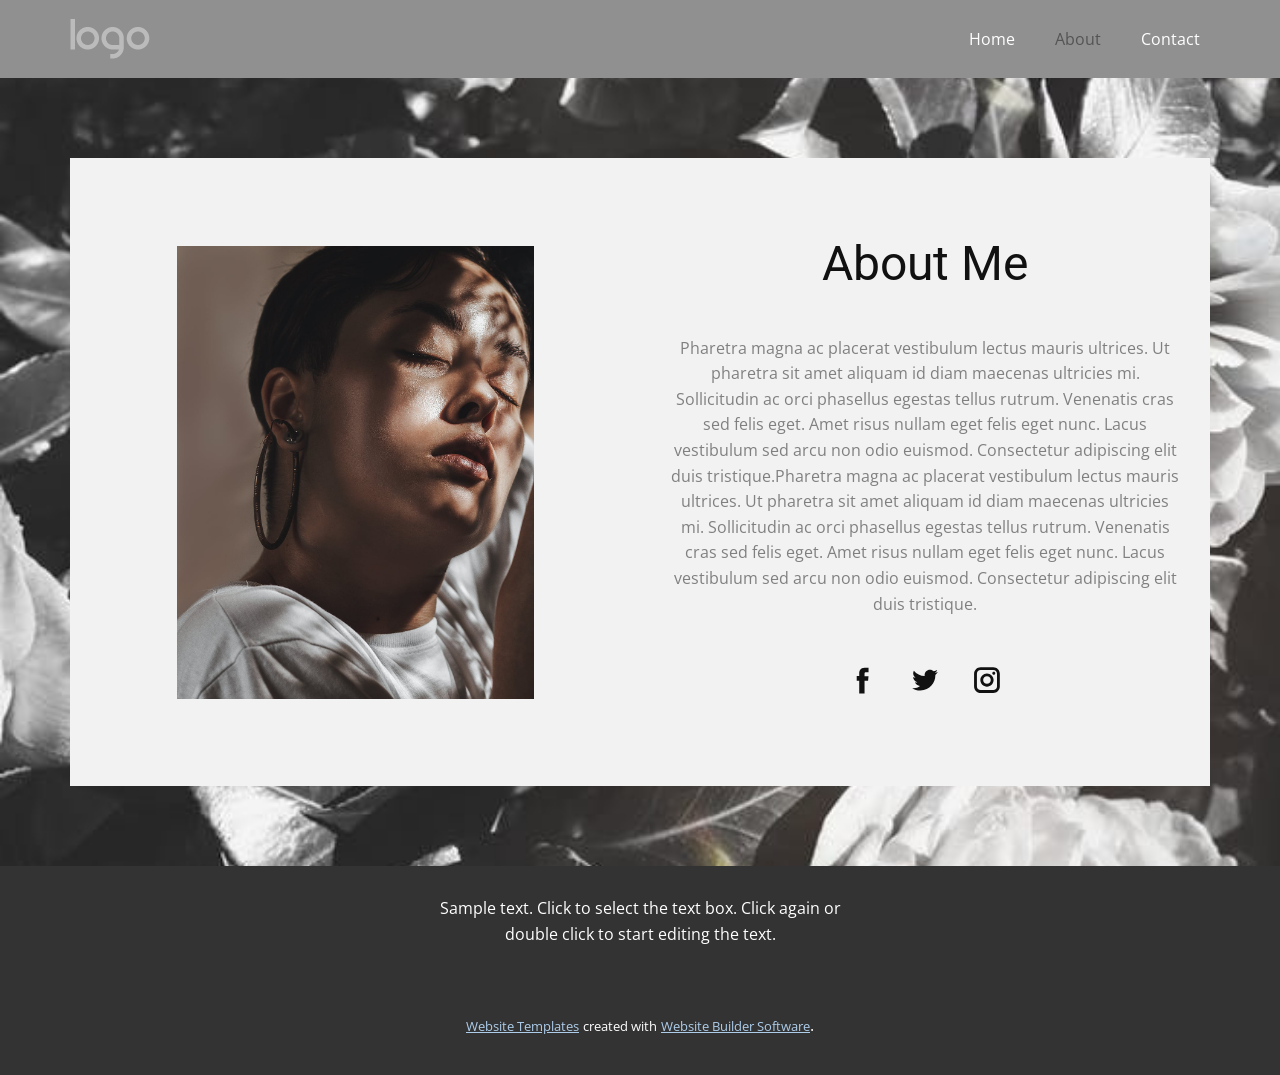
<file: About.html>
<!DOCTYPE html>
<html style="font-size: 16px;">
  <head>
    <meta name="viewport" content="width=device-width, initial-scale=1.0">
    <meta charset="utf-8">
    <meta name="keywords" content="">
    <meta name="description" content="">
    <meta name="page_type" content="np-template-header-footer-from-plugin">
    <title>About</title>
    <link rel="stylesheet" href="nicepage.css" media="screen">
<link rel="stylesheet" href="About.css" media="screen">
    <script class="u-script" type="text/javascript" src="jquery.js" defer=""></script>
    <script class="u-script" type="text/javascript" src="nicepage.js" defer=""></script>
    <meta name="generator" content="Nicepage 3.22.0, nicepage.com">
    <link id="u-theme-google-font" rel="stylesheet" href="https://fonts.googleapis.com/css?family=Roboto:100,100i,300,300i,400,400i,500,500i,700,700i,900,900i|Open+Sans:300,300i,400,400i,600,600i,700,700i,800,800i">
    
    
    <script type="application/ld+json">{
		"@context": "http://schema.org",
		"@type": "Organization",
		"name": "karan",
		"logo": "images/default-logo.png"
}</script>
    <meta name="theme-color" content="#478ac9">
    <meta property="og:title" content="About">
    <meta property="og:type" content="website">
  </head>
  <body class="u-body"><header class="u-align-center-xs u-clearfix u-custom-color-1 u-header u-header" id="sec-3ee1" data-animation-name="" data-animation-duration="0" data-animation-delay="0" data-animation-direction=""><div class="u-clearfix u-sheet u-sheet-1">
        <a href="https://nicepage.com" class="u-image u-logo u-image-1" data-image-width="80" data-image-height="40">
          <img src="images/default-logo.png" class="u-logo-image u-logo-image-1">
        </a>
        <nav class="u-align-left u-menu u-menu-dropdown u-nav-spacing-25 u-offcanvas u-menu-1">
          <div class="menu-collapse" style="font-size: 1rem; letter-spacing: 0px; font-weight: 400;">
            <a class="u-button-style u-custom-active-border-color u-custom-border u-custom-border-color u-custom-borders u-custom-hover-border-color u-custom-left-right-menu-spacing u-custom-padding-bottom u-custom-text-active-color u-custom-text-color u-custom-text-hover-color u-custom-top-bottom-menu-spacing u-nav-link" href="#" style="padding: 2px 0px; font-size: calc(1em + 4px);">
              <svg class="u-svg-link" preserveAspectRatio="xMidYMin slice" viewBox="0 0 302 302" style=""><use xmlns:xlink="http://www.w3.org/1999/xlink" xlink:href="#svg-7b92"></use></svg>
              <svg xmlns="http://www.w3.org/2000/svg" xmlns:xlink="http://www.w3.org/1999/xlink" version="1.1" id="svg-7b92" x="0px" y="0px" viewBox="0 0 302 302" style="enable-background:new 0 0 302 302;" xml:space="preserve" class="u-svg-content"><g><rect y="36" width="302" height="30"></rect><rect y="236" width="302" height="30"></rect><rect y="136" width="302" height="30"></rect>
</g><g></g><g></g><g></g><g></g><g></g><g></g><g></g><g></g><g></g><g></g><g></g><g></g><g></g><g></g><g></g></svg>
            </a>
          </div>
          <div class="u-custom-menu u-nav-container">
            <ul class="u-custom-font u-nav u-spacing-20 u-text-font u-unstyled u-nav-1"><li class="u-nav-item"><a class="u-border-active-palette-1-base u-border-hover-palette-1-base u-button-style u-nav-link u-text-active-custom-color-2 u-text-body-alt-color u-text-hover-custom-color-3" href="Home.html" style="padding: 10px;">Home</a>
</li><li class="u-nav-item"><a class="u-border-active-palette-1-base u-border-hover-palette-1-base u-button-style u-nav-link u-text-active-custom-color-2 u-text-body-alt-color u-text-hover-custom-color-3" href="About.html" style="padding: 10px;">About</a>
</li><li class="u-nav-item"><a class="u-border-active-palette-1-base u-border-hover-palette-1-base u-button-style u-nav-link u-text-active-custom-color-2 u-text-body-alt-color u-text-hover-custom-color-3" href="Contact.html" style="padding: 10px;">Contact</a>
</li></ul>
          </div>
          <div class="u-custom-menu u-nav-container-collapse">
            <div class="u-align-center u-black u-container-style u-inner-container-layout u-opacity u-opacity-95 u-sidenav">
              <div class="u-sidenav-overflow">
                <div class="u-menu-close"></div>
                <ul class="u-align-center u-nav u-popupmenu-items u-unstyled u-nav-2"><li class="u-nav-item"><a class="u-button-style u-nav-link" href="Home.html" style="padding: 10px;">Home</a>
</li><li class="u-nav-item"><a class="u-button-style u-nav-link" href="About.html" style="padding: 10px;">About</a>
</li><li class="u-nav-item"><a class="u-button-style u-nav-link" href="Contact.html" style="padding: 10px;">Contact</a>
</li></ul>
              </div>
            </div>
            <div class="u-black u-menu-overlay u-opacity u-opacity-70"></div>
          </div>
        </nav>
      </div></header>
    <section class="u-clearfix u-image u-section-1" id="carousel_b3e2" data-image-width="662" data-image-height="750">
      <div class="u-clearfix u-sheet u-sheet-1">
        <div class="u-clearfix u-expanded-width u-layout-wrap u-layout-wrap-1">
          <div class="u-layout">
            <div class="u-layout-row">
              <div class="u-align-left u-container-style u-grey-5 u-layout-cell u-size-30 u-layout-cell-1">
                <div class="u-container-layout u-valign-middle u-container-layout-1">
                  <img class="u-image u-image-default u-image-1" src="images/pexels-photo-5069165.jpeg" alt="" data-image-width="1181" data-image-height="1500">
                </div>
              </div>
              <div class="u-align-center u-container-style u-grey-5 u-layout-cell u-size-30 u-layout-cell-2">
                <div class="u-container-layout u-valign-top-md u-valign-top-sm u-valign-top-xs u-container-layout-2">
                  <h4 class="u-text u-text-1">About Me</h4>
                  <p class="u-text u-text-grey-50 u-text-2">Pharetra magna ac placerat vestibulum lectus mauris ultrices. Ut pharetra sit amet aliquam id diam maecenas ultricies mi. Sollicitudin ac orci phasellus egestas tellus rutrum. Venenatis cras sed felis eget. Amet risus nullam eget felis eget nunc. Lacus vestibulum sed arcu non odio euismod. Consectetur adipiscing elit duis tristique.Pharetra magna ac placerat vestibulum lectus mauris ultrices. Ut pharetra sit amet aliquam id diam maecenas ultricies mi. Sollicitudin ac orci phasellus egestas tellus rutrum. Venenatis cras sed felis eget. Amet risus nullam eget felis eget nunc. Lacus vestibulum sed arcu non odio euismod. Consectetur adipiscing elit duis tristique.</p>
                  <div class="u-social-icons u-spacing-30 u-social-icons-1">
                    <a class="u-social-url" target="_blank" href=""><span class="u-icon u-icon-circle u-social-facebook u-social-icon u-icon-1"><svg class="u-svg-link" preserveAspectRatio="xMidYMin slice" viewBox="0 0 112 112" style=""><use xmlns:xlink="http://www.w3.org/1999/xlink" xlink:href="#svg-b57b"></use></svg><svg xmlns="http://www.w3.org/2000/svg" xmlns:xlink="http://www.w3.org/1999/xlink" version="1.1" xml:space="preserve" class="u-svg-content" viewBox="0 0 112 112" x="0px" y="0px" id="svg-b57b"><path d="M75.5,28.8H65.4c-1.5,0-4,0.9-4,4.3v9.4h13.9l-1.5,15.8H61.4v45.1H42.8V58.3h-8.8V42.4h8.8V32.2 c0-7.4,3.4-18.8,18.8-18.8h13.8v15.4H75.5z"></path></svg></span>
                    </a>
                    <a class="u-social-url" target="_blank" href=""><span class="u-icon u-icon-circle u-social-icon u-social-twitter u-icon-2"><svg class="u-svg-link" preserveAspectRatio="xMidYMin slice" viewBox="0 0 112 112" style=""><use xmlns:xlink="http://www.w3.org/1999/xlink" xlink:href="#svg-0987"></use></svg><svg xmlns="http://www.w3.org/2000/svg" xmlns:xlink="http://www.w3.org/1999/xlink" version="1.1" xml:space="preserve" class="u-svg-content" viewBox="0 0 112 112" x="0px" y="0px" id="svg-0987"><path d="M92.2,38.2c0,0.8,0,1.6,0,2.3c0,24.3-18.6,52.4-52.6,52.4c-10.6,0.1-20.2-2.9-28.5-8.2 c1.4,0.2,2.9,0.2,4.4,0.2c8.7,0,16.7-2.9,23-7.9c-8.1-0.2-14.9-5.5-17.3-12.8c1.1,0.2,2.4,0.2,3.4,0.2c1.6,0,3.3-0.2,4.8-0.7 c-8.4-1.6-14.9-9.2-14.9-18c0-0.2,0-0.2,0-0.2c2.5,1.4,5.4,2.2,8.4,2.3c-5-3.3-8.3-8.9-8.3-15.4c0-3.4,1-6.5,2.5-9.2 c9.1,11.1,22.7,18.5,38,19.2c-0.2-1.4-0.4-2.8-0.4-4.3c0.1-10,8.3-18.2,18.5-18.2c5.4,0,10.1,2.2,13.5,5.7c4.3-0.8,8.1-2.3,11.7-4.5 c-1.4,4.3-4.3,7.9-8.1,10.1c3.7-0.4,7.3-1.4,10.6-2.9C98.9,32.3,95.7,35.5,92.2,38.2z"></path></svg></span>
                    </a>
                    <a class="u-social-url" target="_blank" href="https://www.instagram.com/karrangohil/" title="instagram"><span class="u-icon u-icon-circle u-social-icon u-social-instagram u-icon-3"><svg class="u-svg-link" preserveAspectRatio="xMidYMin slice" viewBox="0 0 112 112" style=""><use xmlns:xlink="http://www.w3.org/1999/xlink" xlink:href="#svg-5333"></use></svg><svg xmlns="http://www.w3.org/2000/svg" xmlns:xlink="http://www.w3.org/1999/xlink" version="1.1" xml:space="preserve" class="u-svg-content" viewBox="0 0 112 112" x="0px" y="0px" id="svg-5333"><path d="M55.9,32.9c-12.8,0-23.2,10.4-23.2,23.2s10.4,23.2,23.2,23.2s23.2-10.4,23.2-23.2S68.7,32.9,55.9,32.9z M55.9,69.4c-7.4,0-13.3-6-13.3-13.3c-0.1-7.4,6-13.3,13.3-13.3s13.3,6,13.3,13.3C69.3,63.5,63.3,69.4,55.9,69.4z"></path><path d="M79.7,26.8c-3,0-5.4,2.5-5.4,5.4s2.5,5.4,5.4,5.4c3,0,5.4-2.5,5.4-5.4S82.7,26.8,79.7,26.8z"></path><path d="M78.2,11H33.5C21,11,10.8,21.3,10.8,33.7v44.7c0,12.6,10.2,22.8,22.7,22.8h44.7c12.6,0,22.7-10.2,22.7-22.7 V33.7C100.8,21.1,90.6,11,78.2,11z M91,78.4c0,7.1-5.8,12.8-12.8,12.8H33.5c-7.1,0-12.8-5.8-12.8-12.8V33.7 c0-7.1,5.8-12.8,12.8-12.8h44.7c7.1,0,12.8,5.8,12.8,12.8V78.4z"></path></svg></span>
                    </a>
                  </div>
                </div>
              </div>
            </div>
          </div>
        </div>
      </div>
    </section>
    
    
    <footer class="u-align-center u-clearfix u-footer u-grey-80 u-footer" id="sec-408c"><div class="u-clearfix u-sheet u-sheet-1">
        <p class="u-text u-text-1">Sample text. Click to select the text box. Click again or double click to start editing the text.</p>
      </div></footer>
    <section class="u-backlink u-clearfix u-grey-80">
      <a class="u-link" href="https://nicepage.com/website-templates" target="_blank">
        <span>Website Templates</span>
      </a>
      <p class="u-text">
        <span>created with</span>
      </p>
      <a class="u-link" href="https://nicepage.com/" target="_blank">
        <span>Website Builder Software</span>
      </a>. 
    </section>
  </body>
</html>
</file>
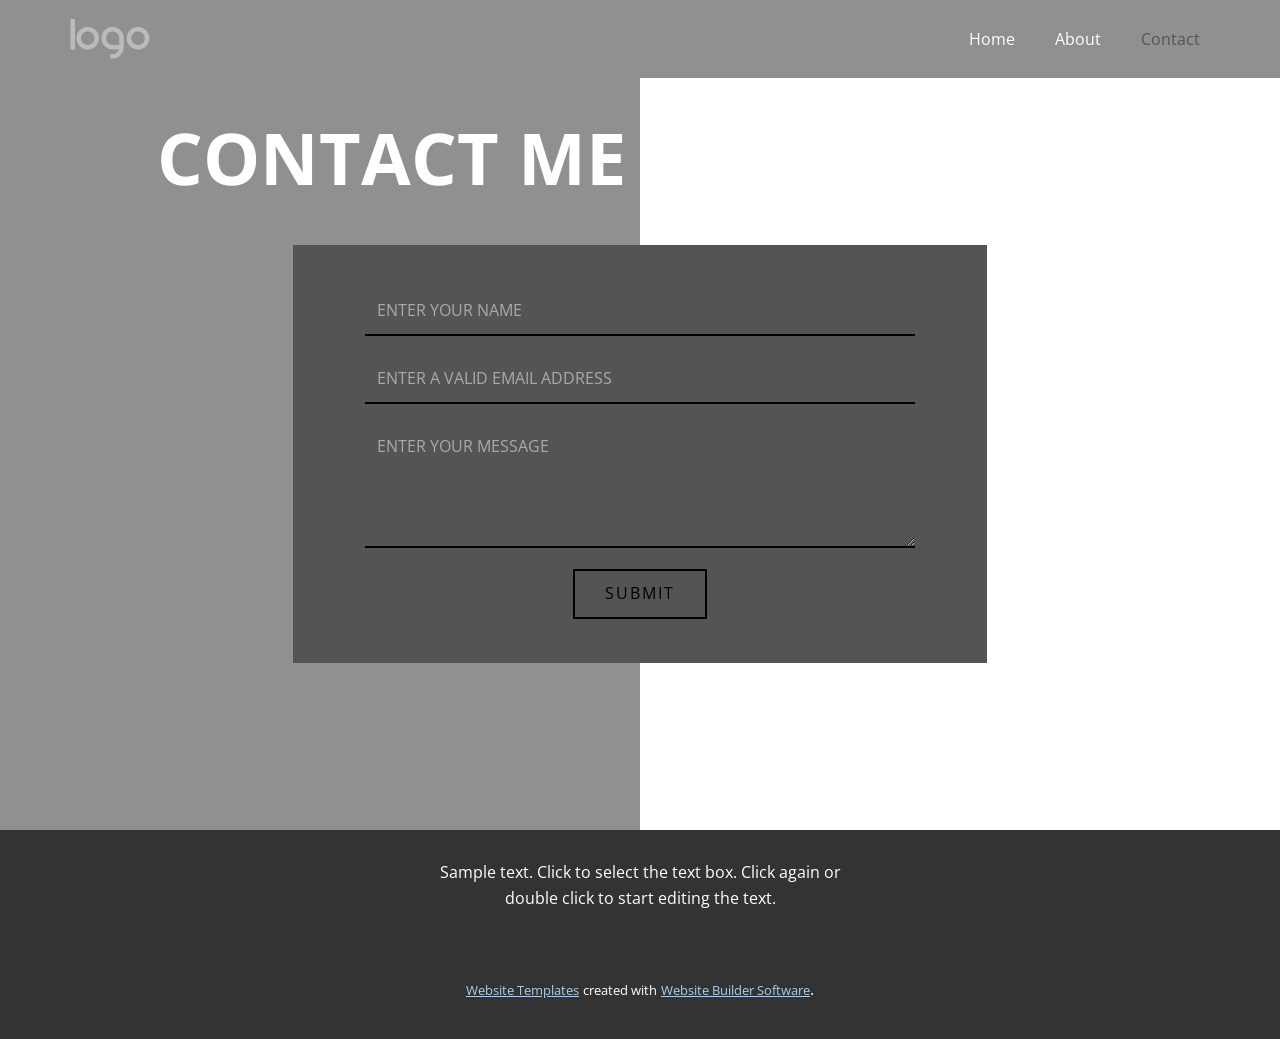
<file: Contact.html>
<!DOCTYPE html>
<html style="font-size: 16px;">
  <head>
    <meta name="viewport" content="width=device-width, initial-scale=1.0">
    <meta charset="utf-8">
    <meta name="keywords" content="design, Premium DesignAmazing PhotoCreative IdeasUnique Strategy">
    <meta name="description" content="">
    <meta name="page_type" content="np-template-header-footer-from-plugin">
    <title>Contact</title>
    <link rel="stylesheet" href="nicepage.css" media="screen">
<link rel="stylesheet" href="Contact.css" media="screen">
    <script class="u-script" type="text/javascript" src="jquery.js" defer=""></script>
    <script class="u-script" type="text/javascript" src="nicepage.js" defer=""></script>
    <meta name="generator" content="Nicepage 3.22.0, nicepage.com">
    <link id="u-theme-google-font" rel="stylesheet" href="https://fonts.googleapis.com/css?family=Roboto:100,100i,300,300i,400,400i,500,500i,700,700i,900,900i|Open+Sans:300,300i,400,400i,600,600i,700,700i,800,800i">
    <link id="u-page-google-font" rel="stylesheet" href="https://fonts.googleapis.com/css?family=Open+Sans:300,300i,400,400i,600,600i,700,700i,800,800i">
    
    
    <script type="application/ld+json">{
		"@context": "http://schema.org",
		"@type": "Organization",
		"name": "karan",
		"logo": "images/default-logo.png"
}</script>
    <meta name="theme-color" content="#478ac9">
    <meta property="og:title" content="Contact">
    <meta property="og:type" content="website">
  </head>
  <body class="u-body u-overlap"><header class="u-align-center-xs u-clearfix u-custom-color-1 u-header u-header" id="sec-3ee1" data-animation-name="" data-animation-duration="0" data-animation-delay="0" data-animation-direction=""><div class="u-clearfix u-sheet u-sheet-1">
        <a href="https://nicepage.com" class="u-image u-logo u-image-1" data-image-width="80" data-image-height="40">
          <img src="images/default-logo.png" class="u-logo-image u-logo-image-1">
        </a>
        <nav class="u-align-left u-menu u-menu-dropdown u-nav-spacing-25 u-offcanvas u-menu-1">
          <div class="menu-collapse" style="font-size: 1rem; letter-spacing: 0px; font-weight: 400;">
            <a class="u-button-style u-custom-active-border-color u-custom-border u-custom-border-color u-custom-borders u-custom-hover-border-color u-custom-left-right-menu-spacing u-custom-padding-bottom u-custom-text-active-color u-custom-text-color u-custom-text-hover-color u-custom-top-bottom-menu-spacing u-nav-link" href="#" style="padding: 2px 0px; font-size: calc(1em + 4px);">
              <svg class="u-svg-link" preserveAspectRatio="xMidYMin slice" viewBox="0 0 302 302" style=""><use xmlns:xlink="http://www.w3.org/1999/xlink" xlink:href="#svg-7b92"></use></svg>
              <svg xmlns="http://www.w3.org/2000/svg" xmlns:xlink="http://www.w3.org/1999/xlink" version="1.1" id="svg-7b92" x="0px" y="0px" viewBox="0 0 302 302" style="enable-background:new 0 0 302 302;" xml:space="preserve" class="u-svg-content"><g><rect y="36" width="302" height="30"></rect><rect y="236" width="302" height="30"></rect><rect y="136" width="302" height="30"></rect>
</g><g></g><g></g><g></g><g></g><g></g><g></g><g></g><g></g><g></g><g></g><g></g><g></g><g></g><g></g><g></g></svg>
            </a>
          </div>
          <div class="u-custom-menu u-nav-container">
            <ul class="u-custom-font u-nav u-spacing-20 u-text-font u-unstyled u-nav-1"><li class="u-nav-item"><a class="u-border-active-palette-1-base u-border-hover-palette-1-base u-button-style u-nav-link u-text-active-custom-color-2 u-text-body-alt-color u-text-hover-custom-color-3" href="Home.html" style="padding: 10px;">Home</a>
</li><li class="u-nav-item"><a class="u-border-active-palette-1-base u-border-hover-palette-1-base u-button-style u-nav-link u-text-active-custom-color-2 u-text-body-alt-color u-text-hover-custom-color-3" href="About.html" style="padding: 10px;">About</a>
</li><li class="u-nav-item"><a class="u-border-active-palette-1-base u-border-hover-palette-1-base u-button-style u-nav-link u-text-active-custom-color-2 u-text-body-alt-color u-text-hover-custom-color-3" href="Contact.html" style="padding: 10px;">Contact</a>
</li></ul>
          </div>
          <div class="u-custom-menu u-nav-container-collapse">
            <div class="u-align-center u-black u-container-style u-inner-container-layout u-opacity u-opacity-95 u-sidenav">
              <div class="u-sidenav-overflow">
                <div class="u-menu-close"></div>
                <ul class="u-align-center u-nav u-popupmenu-items u-unstyled u-nav-2"><li class="u-nav-item"><a class="u-button-style u-nav-link" href="Home.html" style="padding: 10px;">Home</a>
</li><li class="u-nav-item"><a class="u-button-style u-nav-link" href="About.html" style="padding: 10px;">About</a>
</li><li class="u-nav-item"><a class="u-button-style u-nav-link" href="Contact.html" style="padding: 10px;">Contact</a>
</li></ul>
              </div>
            </div>
            <div class="u-black u-menu-overlay u-opacity u-opacity-70"></div>
          </div>
        </nav>
      </div></header>
    <section class="u-clearfix u-valign-middle-xs u-section-1" id="sec-3892">
      <div class="u-clearfix u-gutter-10 u-hidden-xs u-layout-wrap u-layout-wrap-1">
        <div class="u-layout">
          <div class="u-layout-row">
            <div class="u-align-left u-container-style u-custom-color-1 u-layout-cell u-left-cell u-size-60 u-layout-cell-1" src="">
              <div class="u-container-layout u-container-layout-1" src="">
                <h1 class="u-align-right u-custom-font u-font-open-sans u-hidden-xs u-text u-text-1">CONTACT ME </h1>
              </div>
            </div>
          </div>
        </div>
      </div>
      <div class="u-container-style u-custom-color-2 u-group u-shape-rectangle u-group-1">
        <div class="u-container-layout u-valign-bottom-xs u-valign-middle-lg u-valign-middle-md u-valign-middle-sm u-valign-middle-xl u-container-layout-2">
          <div class="u-form u-form-1">
            <form action="Contact.php" method="POST" class="u-clearfix u-form-spacing-20 u-form-vertical u-inner-form" style="padding: 10px" source="custom" name="form">
              <div class="u-form-group u-form-name">
                <label for="name-3b9a" class="u-form-control-hidden u-label">Name</label>
                
                <input type="text" placeholder="Enter your Name" id="name-3b9a" name="name" class="u-border-2 u-border-black u-border-no-left u-border-no-right u-border-no-top u-input u-input-rectangle u-input-1" required="">
              </div>
              <div class="u-form-email u-form-group">
                <label for="email-3b9a" class="u-form-control-hidden u-label">Email</label>
                <input type="email" placeholder="Enter a valid email address" id="email-3b9a" name="email" class="u-border-2 u-border-black u-border-no-left u-border-no-right u-border-no-top u-input u-input-rectangle u-input-2" required="">
              </div>
              <div class="u-form-group u-form-message">
                <label for="message-3b9a" class="u-form-control-hidden u-label">Message</label>
                <textarea placeholder="Enter your message" rows="4" cols="50" id="message-3b9a" name="message" class="u-border-2 u-border-black u-border-no-left u-border-no-right u-border-no-top u-input u-input-rectangle u-input-3" required=""></textarea>
              </div>
              <div class="u-align-center u-form-group u-form-submit">
                <a href="#" class="u-border-2 u-border-black u-border-hover-white u-btn u-btn-submit u-button-style u-none u-text-black u-text-hover-white u-btn-1">Submit</a>
                <input type="submit" value="submit" class="u-form-control-hidden">
              </div>
              <div class="u-form-send-message u-form-send-success"> Thank you! Your message has been sent. </div>
              <div class="u-form-send-error u-form-send-message"> Unable to send your message. Please fix errors then try again. </div>
              <input type="hidden" value="" name="recaptchaResponse">
            </form>
          </div>
        </div>
      </div>
    </section>
    <style class="u-overlap-style">.u-overlap:not(.u-sticky-scroll) .u-header {
background-color: #909090 !important
}</style>
    
    
    <footer class="u-align-center u-clearfix u-footer u-grey-80 u-footer" id="sec-408c"><div class="u-clearfix u-sheet u-sheet-1">
        <p class="u-text u-text-1">Sample text. Click to select the text box. Click again or double click to start editing the text.</p>
      </div></footer>
    <section class="u-backlink u-clearfix u-grey-80">
      <a class="u-link" href="https://nicepage.com/website-templates" target="_blank">
        <span>Website Templates</span>
      </a>
      <p class="u-text">
        <span>created with</span>
      </p>
      <a class="u-link" href="https://nicepage.com/" target="_blank">
        <span>Website Builder Software</span>
      </a>. 
    </section>
  </body>
</html>
</file>
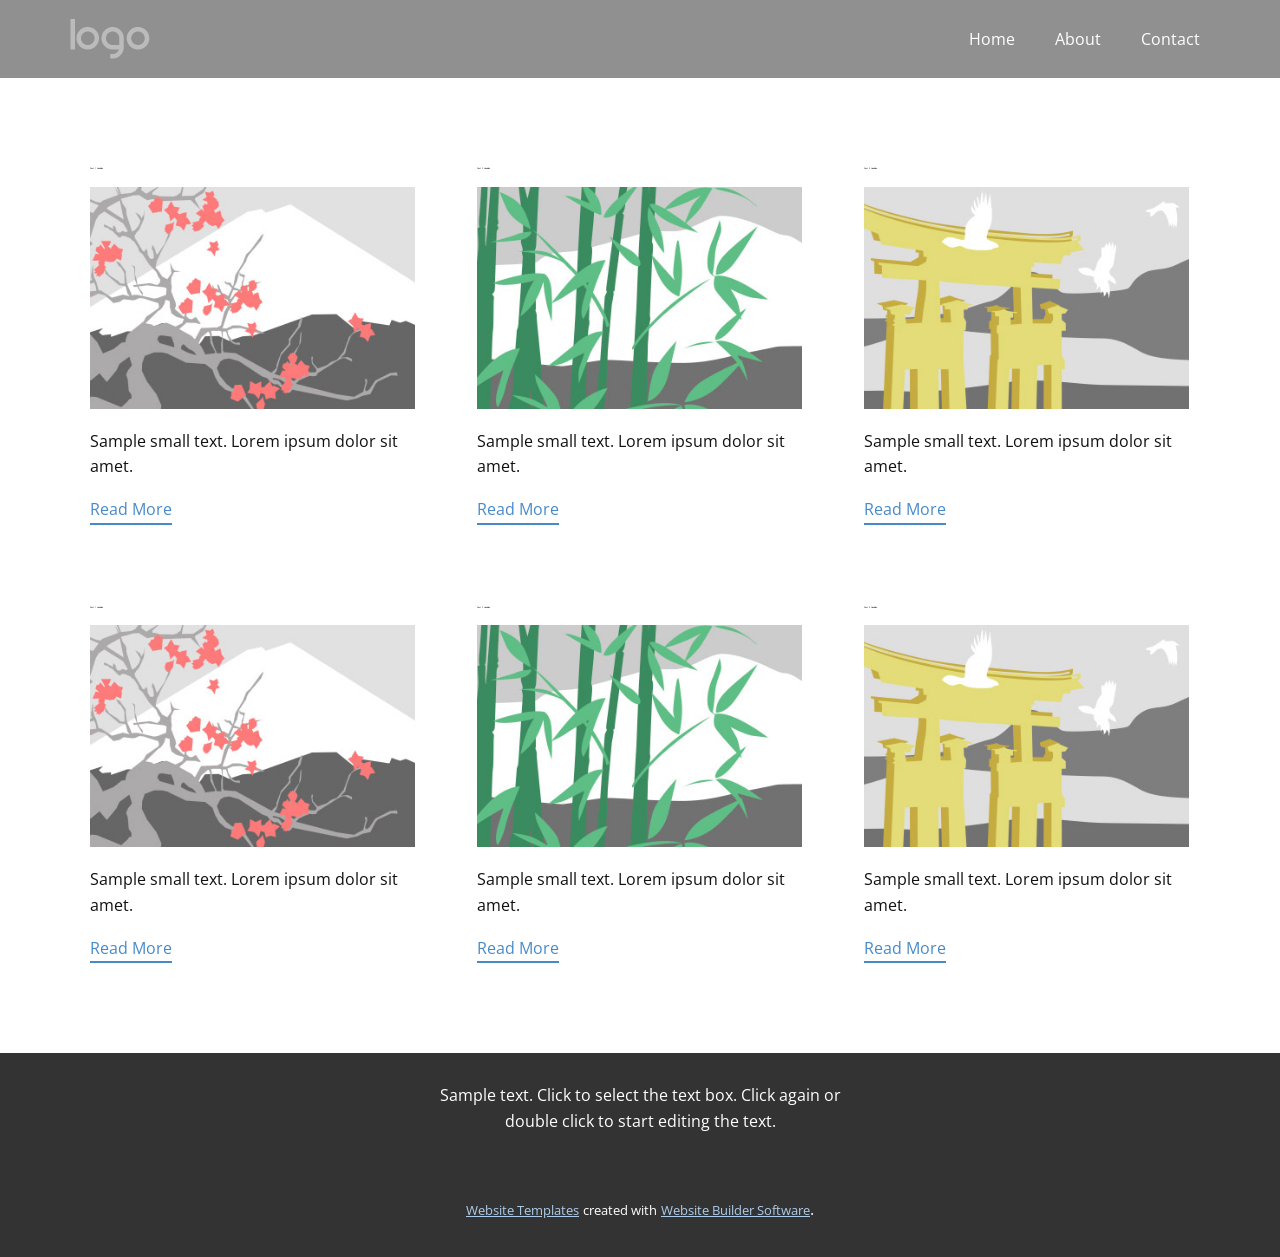
<file: blog/blog.html>
<html style="font-size: 16px;"><head>
    <meta name="viewport" content="width=device-width, initial-scale=1.0">
    <meta charset="utf-8">
    <meta name="keywords" content="">
    <meta name="description" content="">
    <meta name="page_type" content="np-template-header-footer-from-plugin">
    <title>Blog Template</title>
    <link rel="stylesheet" href="../nicepage.css" media="screen">
<link rel="stylesheet" href="../Blog-Template.css" media="screen">
    <script class="u-script" type="text/javascript" src="../jquery.js" defer=""></script>
    <script class="u-script" type="text/javascript" src="../nicepage.js" defer=""></script>
    <meta name="generator" content="Nicepage 3.22.0, nicepage.com">
    <link id="u-theme-google-font" rel="stylesheet" href="https://fonts.googleapis.com/css?family=Roboto:100,100i,300,300i,400,400i,500,500i,700,700i,900,900i|Open+Sans:300,300i,400,400i,600,600i,700,700i,800,800i">
    
    
    <script type="application/ld+json">{
		"@context": "http://schema.org",
		"@type": "Organization",
		"name": "karan",
		"logo": "images/default-logo.png"
}</script>
    <meta name="theme-color" content="#478ac9">
  </head>
  <body class="u-body"><header class="u-align-center-xs u-clearfix u-custom-color-1 u-header u-header" id="sec-3ee1" data-animation-name="" data-animation-duration="0" data-animation-delay="0" data-animation-direction=""><div class="u-clearfix u-sheet u-sheet-1">
        <a href="https://nicepage.com" class="u-image u-logo u-image-1" data-image-width="80" data-image-height="40">
          <img src="../images/default-logo.png" class="u-logo-image u-logo-image-1">
        </a>
        <nav class="u-align-left u-menu u-menu-dropdown u-nav-spacing-25 u-offcanvas u-menu-1">
          <div class="menu-collapse" style="font-size: 1rem; letter-spacing: 0px; font-weight: 400;">
            <a class="u-button-style u-custom-active-border-color u-custom-border u-custom-border-color u-custom-borders u-custom-hover-border-color u-custom-left-right-menu-spacing u-custom-padding-bottom u-custom-text-active-color u-custom-text-color u-custom-text-hover-color u-custom-top-bottom-menu-spacing u-nav-link" href="#" style="padding: 2px 0px; font-size: calc(1em + 4px);">
              <svg class="u-svg-link" preserveAspectRatio="xMidYMin slice" viewBox="0 0 302 302" style=""><use xmlns:xlink="http://www.w3.org/1999/xlink" xlink:href="#svg-7b92"></use></svg>
              <svg xmlns="http://www.w3.org/2000/svg" xmlns:xlink="http://www.w3.org/1999/xlink" version="1.1" id="svg-7b92" x="0px" y="0px" viewBox="0 0 302 302" style="enable-background:new 0 0 302 302;" xml:space="preserve" class="u-svg-content"><g><rect y="36" width="302" height="30"></rect><rect y="236" width="302" height="30"></rect><rect y="136" width="302" height="30"></rect>
</g><g></g><g></g><g></g><g></g><g></g><g></g><g></g><g></g><g></g><g></g><g></g><g></g><g></g><g></g><g></g></svg>
            </a>
          </div>
          <div class="u-custom-menu u-nav-container">
            <ul class="u-custom-font u-nav u-spacing-20 u-text-font u-unstyled u-nav-1"><li class="u-nav-item"><a class="u-border-active-palette-1-base u-border-hover-palette-1-base u-button-style u-nav-link u-text-active-custom-color-2 u-text-body-alt-color u-text-hover-custom-color-3" href="../Home.html" style="padding: 10px;">Home</a>
</li><li class="u-nav-item"><a class="u-border-active-palette-1-base u-border-hover-palette-1-base u-button-style u-nav-link u-text-active-custom-color-2 u-text-body-alt-color u-text-hover-custom-color-3" href="../About.html" style="padding: 10px;">About</a>
</li><li class="u-nav-item"><a class="u-border-active-palette-1-base u-border-hover-palette-1-base u-button-style u-nav-link u-text-active-custom-color-2 u-text-body-alt-color u-text-hover-custom-color-3" href="../Contact.html" style="padding: 10px;">Contact</a>
</li></ul>
          </div>
          <div class="u-custom-menu u-nav-container-collapse">
            <div class="u-align-center u-black u-container-style u-inner-container-layout u-opacity u-opacity-95 u-sidenav">
              <div class="u-sidenav-overflow">
                <div class="u-menu-close"></div>
                <ul class="u-align-center u-nav u-popupmenu-items u-unstyled u-nav-2"><li class="u-nav-item"><a class="u-button-style u-nav-link" href="../Home.html" style="padding: 10px;">Home</a>
</li><li class="u-nav-item"><a class="u-button-style u-nav-link" href="../About.html" style="padding: 10px;">About</a>
</li><li class="u-nav-item"><a class="u-button-style u-nav-link" href="../Contact.html" style="padding: 10px;">Contact</a>
</li></ul>
              </div>
            </div>
            <div class="u-black u-menu-overlay u-opacity u-opacity-70"></div>
          </div>
        </nav>
      </div></header>
    <section class="u-clearfix u-section-1" id="sec-2d71">
      <div class="u-clearfix u-sheet u-valign-middle u-sheet-1"><!--blog--><!--blog_options_json--><!--{"type":"Recent","source":"","tags":"","count":""}--><!--/blog_options_json-->
        <div class="u-blog u-expanded-width u-repeater u-repeater-1"><!--blog_post-->
          <div class="u-blog-post u-container-style u-repeater-item u-white u-repeater-item-1">
            <div class="u-container-layout u-similar-container u-valign-top u-container-layout-1"><!--blog_post_header-->
              <h4 class="u-blog-control u-text u-text-1">
                <a class="u-post-header-link" href="../blog/post.html"><!--blog_post_header_content-->Post 1 Headline<!--/blog_post_header_content--></a>
              </h4><!--/blog_post_header--><!--blog_post_image-->
              <a class="u-post-header-link" href="../blog/post.html"><img alt="" class="u-blog-control u-expanded-width u-image u-image-default u-image-1" src="[data-uri]"></a><!--/blog_post_image--><!--blog_post_content-->
              <div class="u-blog-control u-post-content u-text u-text-2 fr-view">Sample small text. Lorem ipsum dolor sit amet.</div><!--/blog_post_content--><!--blog_post_readmore-->
              <a href="../blog/post.html" class="u-blog-control u-border-2 u-border-palette-1-base u-btn u-btn-rectangle u-button-style u-none u-btn-1"><!--blog_post_readmore_content-->Read More<!--/blog_post_readmore_content--></a><!--/blog_post_readmore-->
            </div>
          </div><div class="u-blog-post u-container-style u-repeater-item u-video-cover u-white">
            <div class="u-container-layout u-similar-container u-valign-top u-container-layout-2"><!--blog_post_header-->
              <h4 class="u-blog-control u-text u-text-3">
                <a class="u-post-header-link" href="../blog/post-1.html"><!--blog_post_header_content-->Post 2 Headline<!--/blog_post_header_content--></a>
              </h4><!--/blog_post_header--><!--blog_post_image-->
              <a class="u-post-header-link" href="../blog/post-1.html"><img alt="" class="u-blog-control u-expanded-width u-image u-image-default u-image-2" src="[data-uri]"></a><!--/blog_post_image--><!--blog_post_content-->
              <div class="u-blog-control u-post-content u-text u-text-4 fr-view">Sample small text. Lorem ipsum dolor sit amet.</div><!--/blog_post_content--><!--blog_post_readmore-->
              <a href="../blog/post-1.html" class="u-blog-control u-border-2 u-border-palette-1-base u-btn u-btn-rectangle u-button-style u-none u-btn-2"><!--blog_post_readmore_content-->Read More<!--/blog_post_readmore_content--></a><!--/blog_post_readmore-->
            </div>
          </div><div class="u-blog-post u-container-style u-repeater-item u-video-cover u-white">
            <div class="u-container-layout u-similar-container u-valign-top u-container-layout-3"><!--blog_post_header-->
              <h4 class="u-blog-control u-text u-text-5">
                <a class="u-post-header-link" href="../blog/post-2.html"><!--blog_post_header_content-->Post 3 Headline<!--/blog_post_header_content--></a>
              </h4><!--/blog_post_header--><!--blog_post_image-->
              <a class="u-post-header-link" href="../blog/post-2.html"><img alt="" class="u-blog-control u-expanded-width u-image u-image-default u-image-3" src="[data-uri]"></a><!--/blog_post_image--><!--blog_post_content-->
              <div class="u-blog-control u-post-content u-text u-text-6 fr-view">Sample small text. Lorem ipsum dolor sit amet.</div><!--/blog_post_content--><!--blog_post_readmore-->
              <a href="../blog/post-2.html" class="u-blog-control u-border-2 u-border-palette-1-base u-btn u-btn-rectangle u-button-style u-none u-btn-3"><!--blog_post_readmore_content-->Read More<!--/blog_post_readmore_content--></a><!--/blog_post_readmore-->
            </div>
          </div><div class="u-blog-post u-container-style u-repeater-item u-white u-repeater-item-1">
            <div class="u-container-layout u-similar-container u-valign-top u-container-layout-1"><!--blog_post_header-->
              <h4 class="u-blog-control u-text u-text-1">
                <a class="u-post-header-link" href="../blog/post-3.html"><!--blog_post_header_content-->Post 1 Headline<!--/blog_post_header_content--></a>
              </h4><!--/blog_post_header--><!--blog_post_image-->
              <a class="u-post-header-link" href="../blog/post-3.html"><img alt="" class="u-blog-control u-expanded-width u-image u-image-default u-image-1" src="[data-uri]"></a><!--/blog_post_image--><!--blog_post_content-->
              <div class="u-blog-control u-post-content u-text u-text-2 fr-view">Sample small text. Lorem ipsum dolor sit amet.</div><!--/blog_post_content--><!--blog_post_readmore-->
              <a href="../blog/post-3.html" class="u-blog-control u-border-2 u-border-palette-1-base u-btn u-btn-rectangle u-button-style u-none u-btn-1"><!--blog_post_readmore_content-->Read More<!--/blog_post_readmore_content--></a><!--/blog_post_readmore-->
            </div>
          </div><div class="u-blog-post u-container-style u-repeater-item u-video-cover u-white">
            <div class="u-container-layout u-similar-container u-valign-top u-container-layout-2"><!--blog_post_header-->
              <h4 class="u-blog-control u-text u-text-3">
                <a class="u-post-header-link" href="../blog/post-4.html"><!--blog_post_header_content-->Post 2 Headline<!--/blog_post_header_content--></a>
              </h4><!--/blog_post_header--><!--blog_post_image-->
              <a class="u-post-header-link" href="../blog/post-4.html"><img alt="" class="u-blog-control u-expanded-width u-image u-image-default u-image-2" src="[data-uri]"></a><!--/blog_post_image--><!--blog_post_content-->
              <div class="u-blog-control u-post-content u-text u-text-4 fr-view">Sample small text. Lorem ipsum dolor sit amet.</div><!--/blog_post_content--><!--blog_post_readmore-->
              <a href="../blog/post-4.html" class="u-blog-control u-border-2 u-border-palette-1-base u-btn u-btn-rectangle u-button-style u-none u-btn-2"><!--blog_post_readmore_content-->Read More<!--/blog_post_readmore_content--></a><!--/blog_post_readmore-->
            </div>
          </div><div class="u-blog-post u-container-style u-repeater-item u-video-cover u-white">
            <div class="u-container-layout u-similar-container u-valign-top u-container-layout-3"><!--blog_post_header-->
              <h4 class="u-blog-control u-text u-text-5">
                <a class="u-post-header-link" href="../blog/post-5.html"><!--blog_post_header_content-->Post 3 Headline<!--/blog_post_header_content--></a>
              </h4><!--/blog_post_header--><!--blog_post_image-->
              <a class="u-post-header-link" href="../blog/post-5.html"><img alt="" class="u-blog-control u-expanded-width u-image u-image-default u-image-3" src="[data-uri]"></a><!--/blog_post_image--><!--blog_post_content-->
              <div class="u-blog-control u-post-content u-text u-text-6 fr-view">Sample small text. Lorem ipsum dolor sit amet.</div><!--/blog_post_content--><!--blog_post_readmore-->
              <a href="../blog/post-5.html" class="u-blog-control u-border-2 u-border-palette-1-base u-btn u-btn-rectangle u-button-style u-none u-btn-3"><!--blog_post_readmore_content-->Read More<!--/blog_post_readmore_content--></a><!--/blog_post_readmore-->
            </div>
          </div><!--/blog_post--><!--blog_post-->
          <!--/blog_post--><!--blog_post-->
          <!--/blog_post-->
        </div><!--/blog-->
      </div>
    </section>
    
    
    <footer class="u-align-center u-clearfix u-footer u-grey-80 u-footer" id="sec-408c"><div class="u-clearfix u-sheet u-sheet-1">
        <p class="u-text u-text-1">Sample text. Click to select the text box. Click again or double click to start editing the text.</p>
      </div></footer>
    <section class="u-backlink u-clearfix u-grey-80">
      <a class="u-link" href="https://nicepage.com/website-templates" target="_blank">
        <span>Website Templates</span>
      </a>
      <p class="u-text">
        <span>created with</span>
      </p>
      <a class="u-link" href="https://nicepage.com/" target="_blank">
        <span>Website Builder Software</span>
      </a>. 
    </section>
  
</body></html>
</file>
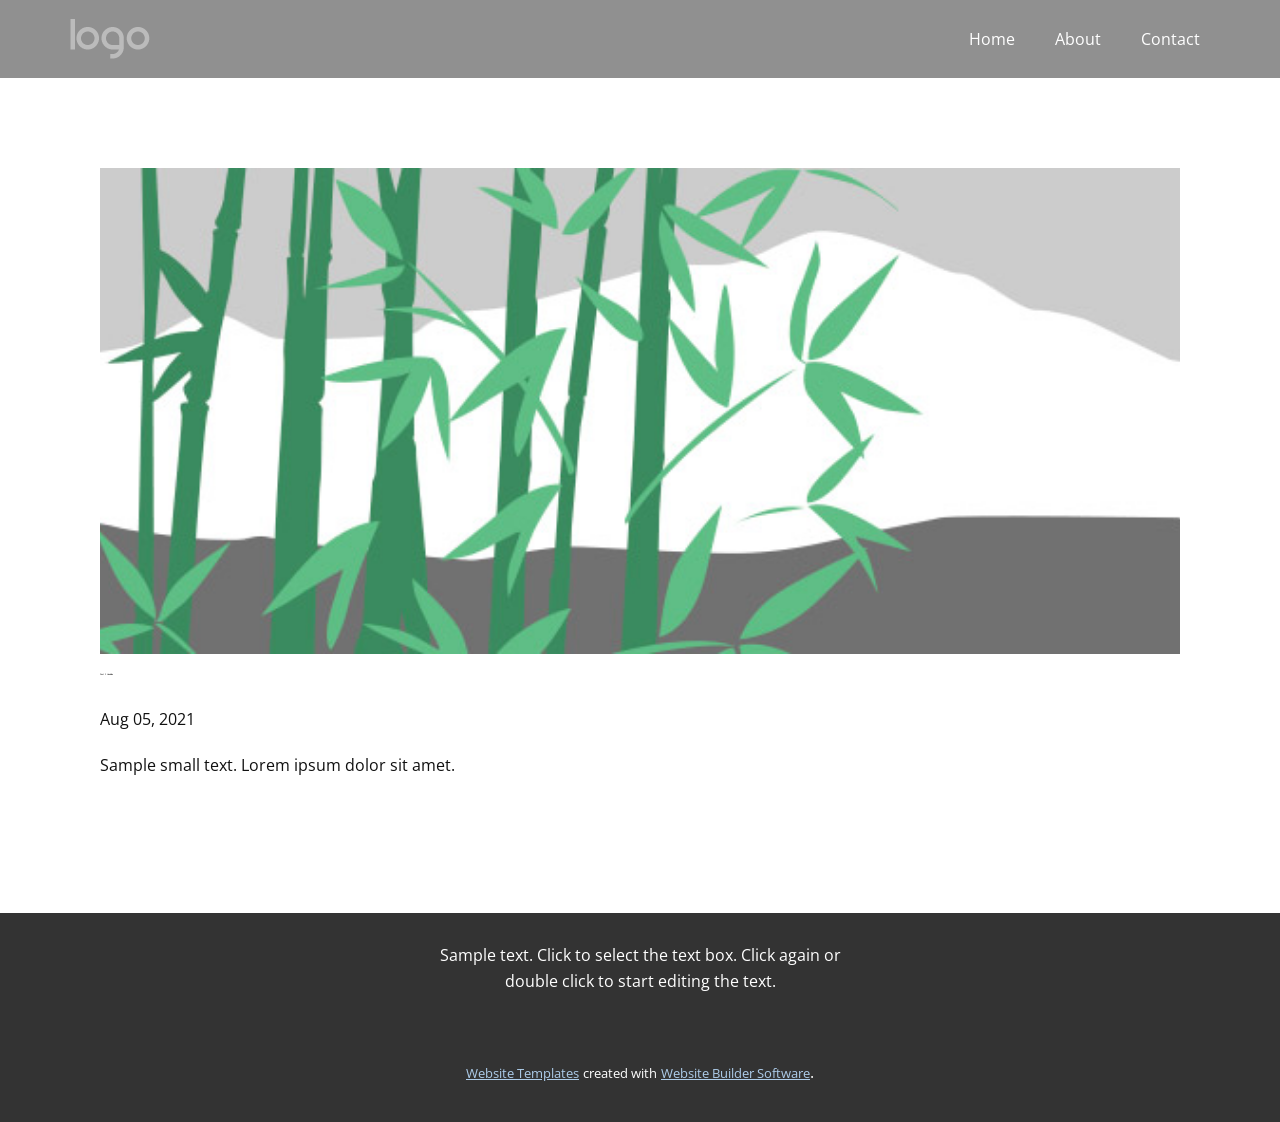
<file: blog/post-1.html>
<!doctype html>
<html style="font-size: 16px;"><head>
    <meta name="viewport" content="width=device-width, initial-scale=1.0">
    <meta charset="utf-8">
    <meta name="keywords" content="Post 1 Headline">
    <meta name="description" content="">
    <meta name="page_type" content="np-template-header-footer-from-plugin">
    <title>Post 2 Headline</title>
    <link rel="stylesheet" href="../nicepage.css" media="screen">
<link rel="stylesheet" href="../Post-Template.css" media="screen">
    <script class="u-script" type="text/javascript" src="../jquery.js" defer=""></script>
    <script class="u-script" type="text/javascript" src="../nicepage.js" defer=""></script>
    <meta name="generator" content="Nicepage 3.22.0, nicepage.com">
    <link id="u-theme-google-font" rel="stylesheet" href="https://fonts.googleapis.com/css?family=Roboto:100,100i,300,300i,400,400i,500,500i,700,700i,900,900i|Open+Sans:300,300i,400,400i,600,600i,700,700i,800,800i">
    
    
    <script type="application/ld+json">{
		"@context": "http://schema.org",
		"@type": "Organization",
		"name": "karan",
		"logo": "images/default-logo.png"
}</script>
    <meta name="theme-color" content="#478ac9">
  </head>
  <body class="u-body"><header class="u-align-center-xs u-clearfix u-custom-color-1 u-header u-header" id="sec-3ee1" data-animation-name="" data-animation-duration="0" data-animation-delay="0" data-animation-direction=""><div class="u-clearfix u-sheet u-sheet-1">
        <a href="https://nicepage.com" class="u-image u-logo u-image-1" data-image-width="80" data-image-height="40">
          <img src="../images/default-logo.png" class="u-logo-image u-logo-image-1">
        </a>
        <nav class="u-align-left u-menu u-menu-dropdown u-nav-spacing-25 u-offcanvas u-menu-1">
          <div class="menu-collapse" style="font-size: 1rem; letter-spacing: 0px; font-weight: 400;">
            <a class="u-button-style u-custom-active-border-color u-custom-border u-custom-border-color u-custom-borders u-custom-hover-border-color u-custom-left-right-menu-spacing u-custom-padding-bottom u-custom-text-active-color u-custom-text-color u-custom-text-hover-color u-custom-top-bottom-menu-spacing u-nav-link" href="#" style="padding: 2px 0px; font-size: calc(1em + 4px);">
              <svg class="u-svg-link" preserveAspectRatio="xMidYMin slice" viewBox="0 0 302 302" style=""><use xmlns:xlink="http://www.w3.org/1999/xlink" xlink:href="#svg-7b92"></use></svg>
              <svg xmlns="http://www.w3.org/2000/svg" xmlns:xlink="http://www.w3.org/1999/xlink" version="1.1" id="svg-7b92" x="0px" y="0px" viewBox="0 0 302 302" style="enable-background:new 0 0 302 302;" xml:space="preserve" class="u-svg-content"><g><rect y="36" width="302" height="30"></rect><rect y="236" width="302" height="30"></rect><rect y="136" width="302" height="30"></rect>
</g><g></g><g></g><g></g><g></g><g></g><g></g><g></g><g></g><g></g><g></g><g></g><g></g><g></g><g></g><g></g></svg>
            </a>
          </div>
          <div class="u-custom-menu u-nav-container">
            <ul class="u-custom-font u-nav u-spacing-20 u-text-font u-unstyled u-nav-1"><li class="u-nav-item"><a class="u-border-active-palette-1-base u-border-hover-palette-1-base u-button-style u-nav-link u-text-active-custom-color-2 u-text-body-alt-color u-text-hover-custom-color-3" href="../Home.html" style="padding: 10px;">Home</a>
</li><li class="u-nav-item"><a class="u-border-active-palette-1-base u-border-hover-palette-1-base u-button-style u-nav-link u-text-active-custom-color-2 u-text-body-alt-color u-text-hover-custom-color-3" href="../About.html" style="padding: 10px;">About</a>
</li><li class="u-nav-item"><a class="u-border-active-palette-1-base u-border-hover-palette-1-base u-button-style u-nav-link u-text-active-custom-color-2 u-text-body-alt-color u-text-hover-custom-color-3" href="../Contact.html" style="padding: 10px;">Contact</a>
</li></ul>
          </div>
          <div class="u-custom-menu u-nav-container-collapse">
            <div class="u-align-center u-black u-container-style u-inner-container-layout u-opacity u-opacity-95 u-sidenav">
              <div class="u-sidenav-overflow">
                <div class="u-menu-close"></div>
                <ul class="u-align-center u-nav u-popupmenu-items u-unstyled u-nav-2"><li class="u-nav-item"><a class="u-button-style u-nav-link" href="../Home.html" style="padding: 10px;">Home</a>
</li><li class="u-nav-item"><a class="u-button-style u-nav-link" href="../About.html" style="padding: 10px;">About</a>
</li><li class="u-nav-item"><a class="u-button-style u-nav-link" href="../Contact.html" style="padding: 10px;">Contact</a>
</li></ul>
              </div>
            </div>
            <div class="u-black u-menu-overlay u-opacity u-opacity-70"></div>
          </div>
        </nav>
      </div></header>
    <section class="u-align-center u-clearfix u-section-1" id="sec-23f5">
      <div class="u-clearfix u-sheet u-valign-middle-md u-valign-middle-sm u-valign-middle-xs u-sheet-1"><!--post_details--><!--post_details_options_json--><!--{"source":""}--><!--/post_details_options_json--><!--blog_post-->
        <div class="u-container-style u-expanded-width u-post-details u-post-details-1">
          <div class="u-container-layout u-valign-middle u-container-layout-1"><!--blog_post_image-->
            <img alt="" class="u-blog-control u-expanded-width u-image u-image-default u-image-1" src="[data-uri]"><!--/blog_post_image--><!--blog_post_header-->
            <h2 class="u-blog-control u-text u-text-1">Post 2 Headline</h2><!--/blog_post_header--><!--blog_post_metadata-->
            <div class="u-blog-control u-metadata u-metadata-1"><!--blog_post_metadata_date-->
              <span class="u-meta-date u-meta-icon">Aug 05, 2021</span><!--/blog_post_metadata_date--><!--blog_post_metadata_category-->
              <!--/blog_post_metadata_category--><!--blog_post_metadata_comments-->
              <!--/blog_post_metadata_comments-->
            </div><!--/blog_post_metadata--><!--blog_post_content-->
            <div class="u-align-justify u-blog-control u-post-content u-text u-text-2 fr-view">
  Sample small text. Lorem ipsum dolor sit amet.
  </div><!--/blog_post_content-->
          </div>
        </div><!--/blog_post--><!--/post_details-->
      </div>
    </section>
    
    
    <footer class="u-align-center u-clearfix u-footer u-grey-80 u-footer" id="sec-408c"><div class="u-clearfix u-sheet u-sheet-1">
        <p class="u-text u-text-1">Sample text. Click to select the text box. Click again or double click to start editing the text.</p>
      </div></footer>
    <section class="u-backlink u-clearfix u-grey-80">
      <a class="u-link" href="https://nicepage.com/website-templates" target="_blank">
        <span>Website Templates</span>
      </a>
      <p class="u-text">
        <span>created with</span>
      </p>
      <a class="u-link" href="https://nicepage.com/" target="_blank">
        <span>Website Builder Software</span>
      </a>. 
    </section>
  
</body></html>
</file>
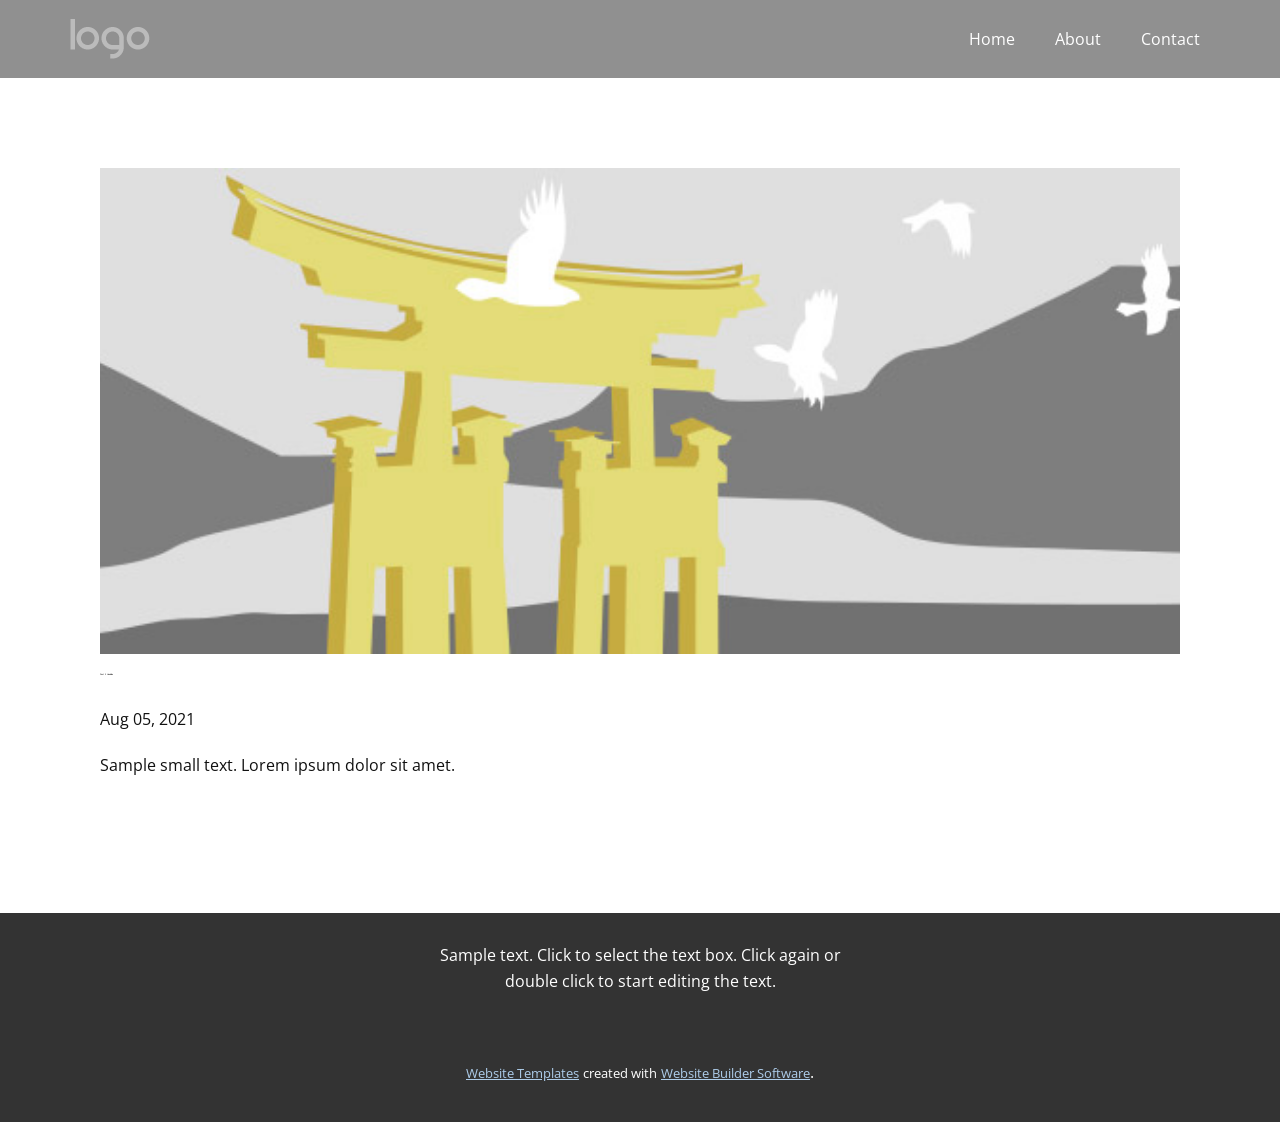
<file: blog/post-2.html>
<!doctype html>
<html style="font-size: 16px;"><head>
    <meta name="viewport" content="width=device-width, initial-scale=1.0">
    <meta charset="utf-8">
    <meta name="keywords" content="Post 1 Headline">
    <meta name="description" content="">
    <meta name="page_type" content="np-template-header-footer-from-plugin">
    <title>Post 3 Headline</title>
    <link rel="stylesheet" href="../nicepage.css" media="screen">
<link rel="stylesheet" href="../Post-Template.css" media="screen">
    <script class="u-script" type="text/javascript" src="../jquery.js" defer=""></script>
    <script class="u-script" type="text/javascript" src="../nicepage.js" defer=""></script>
    <meta name="generator" content="Nicepage 3.22.0, nicepage.com">
    <link id="u-theme-google-font" rel="stylesheet" href="https://fonts.googleapis.com/css?family=Roboto:100,100i,300,300i,400,400i,500,500i,700,700i,900,900i|Open+Sans:300,300i,400,400i,600,600i,700,700i,800,800i">
    
    
    <script type="application/ld+json">{
		"@context": "http://schema.org",
		"@type": "Organization",
		"name": "karan",
		"logo": "images/default-logo.png"
}</script>
    <meta name="theme-color" content="#478ac9">
  </head>
  <body class="u-body"><header class="u-align-center-xs u-clearfix u-custom-color-1 u-header u-header" id="sec-3ee1" data-animation-name="" data-animation-duration="0" data-animation-delay="0" data-animation-direction=""><div class="u-clearfix u-sheet u-sheet-1">
        <a href="https://nicepage.com" class="u-image u-logo u-image-1" data-image-width="80" data-image-height="40">
          <img src="../images/default-logo.png" class="u-logo-image u-logo-image-1">
        </a>
        <nav class="u-align-left u-menu u-menu-dropdown u-nav-spacing-25 u-offcanvas u-menu-1">
          <div class="menu-collapse" style="font-size: 1rem; letter-spacing: 0px; font-weight: 400;">
            <a class="u-button-style u-custom-active-border-color u-custom-border u-custom-border-color u-custom-borders u-custom-hover-border-color u-custom-left-right-menu-spacing u-custom-padding-bottom u-custom-text-active-color u-custom-text-color u-custom-text-hover-color u-custom-top-bottom-menu-spacing u-nav-link" href="#" style="padding: 2px 0px; font-size: calc(1em + 4px);">
              <svg class="u-svg-link" preserveAspectRatio="xMidYMin slice" viewBox="0 0 302 302" style=""><use xmlns:xlink="http://www.w3.org/1999/xlink" xlink:href="#svg-7b92"></use></svg>
              <svg xmlns="http://www.w3.org/2000/svg" xmlns:xlink="http://www.w3.org/1999/xlink" version="1.1" id="svg-7b92" x="0px" y="0px" viewBox="0 0 302 302" style="enable-background:new 0 0 302 302;" xml:space="preserve" class="u-svg-content"><g><rect y="36" width="302" height="30"></rect><rect y="236" width="302" height="30"></rect><rect y="136" width="302" height="30"></rect>
</g><g></g><g></g><g></g><g></g><g></g><g></g><g></g><g></g><g></g><g></g><g></g><g></g><g></g><g></g><g></g></svg>
            </a>
          </div>
          <div class="u-custom-menu u-nav-container">
            <ul class="u-custom-font u-nav u-spacing-20 u-text-font u-unstyled u-nav-1"><li class="u-nav-item"><a class="u-border-active-palette-1-base u-border-hover-palette-1-base u-button-style u-nav-link u-text-active-custom-color-2 u-text-body-alt-color u-text-hover-custom-color-3" href="../Home.html" style="padding: 10px;">Home</a>
</li><li class="u-nav-item"><a class="u-border-active-palette-1-base u-border-hover-palette-1-base u-button-style u-nav-link u-text-active-custom-color-2 u-text-body-alt-color u-text-hover-custom-color-3" href="../About.html" style="padding: 10px;">About</a>
</li><li class="u-nav-item"><a class="u-border-active-palette-1-base u-border-hover-palette-1-base u-button-style u-nav-link u-text-active-custom-color-2 u-text-body-alt-color u-text-hover-custom-color-3" href="../Contact.html" style="padding: 10px;">Contact</a>
</li></ul>
          </div>
          <div class="u-custom-menu u-nav-container-collapse">
            <div class="u-align-center u-black u-container-style u-inner-container-layout u-opacity u-opacity-95 u-sidenav">
              <div class="u-sidenav-overflow">
                <div class="u-menu-close"></div>
                <ul class="u-align-center u-nav u-popupmenu-items u-unstyled u-nav-2"><li class="u-nav-item"><a class="u-button-style u-nav-link" href="../Home.html" style="padding: 10px;">Home</a>
</li><li class="u-nav-item"><a class="u-button-style u-nav-link" href="../About.html" style="padding: 10px;">About</a>
</li><li class="u-nav-item"><a class="u-button-style u-nav-link" href="../Contact.html" style="padding: 10px;">Contact</a>
</li></ul>
              </div>
            </div>
            <div class="u-black u-menu-overlay u-opacity u-opacity-70"></div>
          </div>
        </nav>
      </div></header>
    <section class="u-align-center u-clearfix u-section-1" id="sec-23f5">
      <div class="u-clearfix u-sheet u-valign-middle-md u-valign-middle-sm u-valign-middle-xs u-sheet-1"><!--post_details--><!--post_details_options_json--><!--{"source":""}--><!--/post_details_options_json--><!--blog_post-->
        <div class="u-container-style u-expanded-width u-post-details u-post-details-1">
          <div class="u-container-layout u-valign-middle u-container-layout-1"><!--blog_post_image-->
            <img alt="" class="u-blog-control u-expanded-width u-image u-image-default u-image-1" src="[data-uri]"><!--/blog_post_image--><!--blog_post_header-->
            <h2 class="u-blog-control u-text u-text-1">Post 3 Headline</h2><!--/blog_post_header--><!--blog_post_metadata-->
            <div class="u-blog-control u-metadata u-metadata-1"><!--blog_post_metadata_date-->
              <span class="u-meta-date u-meta-icon">Aug 05, 2021</span><!--/blog_post_metadata_date--><!--blog_post_metadata_category-->
              <!--/blog_post_metadata_category--><!--blog_post_metadata_comments-->
              <!--/blog_post_metadata_comments-->
            </div><!--/blog_post_metadata--><!--blog_post_content-->
            <div class="u-align-justify u-blog-control u-post-content u-text u-text-2 fr-view">
  Sample small text. Lorem ipsum dolor sit amet.
  </div><!--/blog_post_content-->
          </div>
        </div><!--/blog_post--><!--/post_details-->
      </div>
    </section>
    
    
    <footer class="u-align-center u-clearfix u-footer u-grey-80 u-footer" id="sec-408c"><div class="u-clearfix u-sheet u-sheet-1">
        <p class="u-text u-text-1">Sample text. Click to select the text box. Click again or double click to start editing the text.</p>
      </div></footer>
    <section class="u-backlink u-clearfix u-grey-80">
      <a class="u-link" href="https://nicepage.com/website-templates" target="_blank">
        <span>Website Templates</span>
      </a>
      <p class="u-text">
        <span>created with</span>
      </p>
      <a class="u-link" href="https://nicepage.com/" target="_blank">
        <span>Website Builder Software</span>
      </a>. 
    </section>
  
</body></html>
</file>
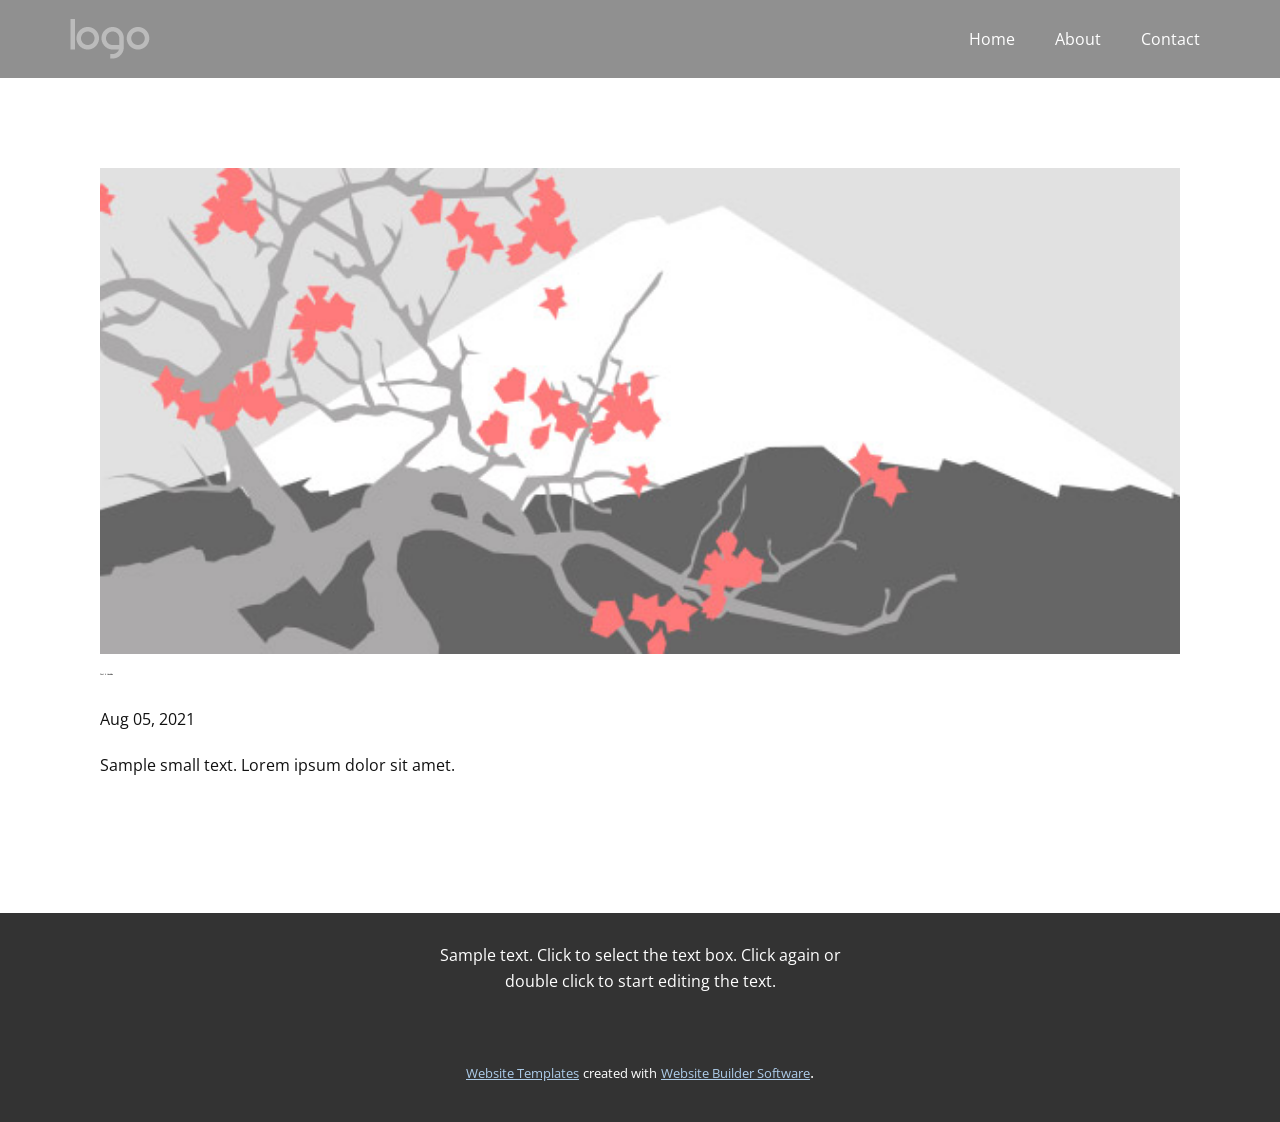
<file: blog/post-3.html>
<!doctype html>
<html style="font-size: 16px;"><head>
    <meta name="viewport" content="width=device-width, initial-scale=1.0">
    <meta charset="utf-8">
    <meta name="keywords" content="Post 1 Headline">
    <meta name="description" content="">
    <meta name="page_type" content="np-template-header-footer-from-plugin">
    <title>Post 4 Headline</title>
    <link rel="stylesheet" href="../nicepage.css" media="screen">
<link rel="stylesheet" href="../Post-Template.css" media="screen">
    <script class="u-script" type="text/javascript" src="../jquery.js" defer=""></script>
    <script class="u-script" type="text/javascript" src="../nicepage.js" defer=""></script>
    <meta name="generator" content="Nicepage 3.22.0, nicepage.com">
    <link id="u-theme-google-font" rel="stylesheet" href="https://fonts.googleapis.com/css?family=Roboto:100,100i,300,300i,400,400i,500,500i,700,700i,900,900i|Open+Sans:300,300i,400,400i,600,600i,700,700i,800,800i">
    
    
    <script type="application/ld+json">{
		"@context": "http://schema.org",
		"@type": "Organization",
		"name": "karan",
		"logo": "images/default-logo.png"
}</script>
    <meta name="theme-color" content="#478ac9">
  </head>
  <body class="u-body"><header class="u-align-center-xs u-clearfix u-custom-color-1 u-header u-header" id="sec-3ee1" data-animation-name="" data-animation-duration="0" data-animation-delay="0" data-animation-direction=""><div class="u-clearfix u-sheet u-sheet-1">
        <a href="https://nicepage.com" class="u-image u-logo u-image-1" data-image-width="80" data-image-height="40">
          <img src="../images/default-logo.png" class="u-logo-image u-logo-image-1">
        </a>
        <nav class="u-align-left u-menu u-menu-dropdown u-nav-spacing-25 u-offcanvas u-menu-1">
          <div class="menu-collapse" style="font-size: 1rem; letter-spacing: 0px; font-weight: 400;">
            <a class="u-button-style u-custom-active-border-color u-custom-border u-custom-border-color u-custom-borders u-custom-hover-border-color u-custom-left-right-menu-spacing u-custom-padding-bottom u-custom-text-active-color u-custom-text-color u-custom-text-hover-color u-custom-top-bottom-menu-spacing u-nav-link" href="#" style="padding: 2px 0px; font-size: calc(1em + 4px);">
              <svg class="u-svg-link" preserveAspectRatio="xMidYMin slice" viewBox="0 0 302 302" style=""><use xmlns:xlink="http://www.w3.org/1999/xlink" xlink:href="#svg-7b92"></use></svg>
              <svg xmlns="http://www.w3.org/2000/svg" xmlns:xlink="http://www.w3.org/1999/xlink" version="1.1" id="svg-7b92" x="0px" y="0px" viewBox="0 0 302 302" style="enable-background:new 0 0 302 302;" xml:space="preserve" class="u-svg-content"><g><rect y="36" width="302" height="30"></rect><rect y="236" width="302" height="30"></rect><rect y="136" width="302" height="30"></rect>
</g><g></g><g></g><g></g><g></g><g></g><g></g><g></g><g></g><g></g><g></g><g></g><g></g><g></g><g></g><g></g></svg>
            </a>
          </div>
          <div class="u-custom-menu u-nav-container">
            <ul class="u-custom-font u-nav u-spacing-20 u-text-font u-unstyled u-nav-1"><li class="u-nav-item"><a class="u-border-active-palette-1-base u-border-hover-palette-1-base u-button-style u-nav-link u-text-active-custom-color-2 u-text-body-alt-color u-text-hover-custom-color-3" href="../Home.html" style="padding: 10px;">Home</a>
</li><li class="u-nav-item"><a class="u-border-active-palette-1-base u-border-hover-palette-1-base u-button-style u-nav-link u-text-active-custom-color-2 u-text-body-alt-color u-text-hover-custom-color-3" href="../About.html" style="padding: 10px;">About</a>
</li><li class="u-nav-item"><a class="u-border-active-palette-1-base u-border-hover-palette-1-base u-button-style u-nav-link u-text-active-custom-color-2 u-text-body-alt-color u-text-hover-custom-color-3" href="../Contact.html" style="padding: 10px;">Contact</a>
</li></ul>
          </div>
          <div class="u-custom-menu u-nav-container-collapse">
            <div class="u-align-center u-black u-container-style u-inner-container-layout u-opacity u-opacity-95 u-sidenav">
              <div class="u-sidenav-overflow">
                <div class="u-menu-close"></div>
                <ul class="u-align-center u-nav u-popupmenu-items u-unstyled u-nav-2"><li class="u-nav-item"><a class="u-button-style u-nav-link" href="../Home.html" style="padding: 10px;">Home</a>
</li><li class="u-nav-item"><a class="u-button-style u-nav-link" href="../About.html" style="padding: 10px;">About</a>
</li><li class="u-nav-item"><a class="u-button-style u-nav-link" href="../Contact.html" style="padding: 10px;">Contact</a>
</li></ul>
              </div>
            </div>
            <div class="u-black u-menu-overlay u-opacity u-opacity-70"></div>
          </div>
        </nav>
      </div></header>
    <section class="u-align-center u-clearfix u-section-1" id="sec-23f5">
      <div class="u-clearfix u-sheet u-valign-middle-md u-valign-middle-sm u-valign-middle-xs u-sheet-1"><!--post_details--><!--post_details_options_json--><!--{"source":""}--><!--/post_details_options_json--><!--blog_post-->
        <div class="u-container-style u-expanded-width u-post-details u-post-details-1">
          <div class="u-container-layout u-valign-middle u-container-layout-1"><!--blog_post_image-->
            <img alt="" class="u-blog-control u-expanded-width u-image u-image-default u-image-1" src="[data-uri]"><!--/blog_post_image--><!--blog_post_header-->
            <h2 class="u-blog-control u-text u-text-1">Post 4 Headline</h2><!--/blog_post_header--><!--blog_post_metadata-->
            <div class="u-blog-control u-metadata u-metadata-1"><!--blog_post_metadata_date-->
              <span class="u-meta-date u-meta-icon">Aug 05, 2021</span><!--/blog_post_metadata_date--><!--blog_post_metadata_category-->
              <!--/blog_post_metadata_category--><!--blog_post_metadata_comments-->
              <!--/blog_post_metadata_comments-->
            </div><!--/blog_post_metadata--><!--blog_post_content-->
            <div class="u-align-justify u-blog-control u-post-content u-text u-text-2 fr-view">
  Sample small text. Lorem ipsum dolor sit amet.
  </div><!--/blog_post_content-->
          </div>
        </div><!--/blog_post--><!--/post_details-->
      </div>
    </section>
    
    
    <footer class="u-align-center u-clearfix u-footer u-grey-80 u-footer" id="sec-408c"><div class="u-clearfix u-sheet u-sheet-1">
        <p class="u-text u-text-1">Sample text. Click to select the text box. Click again or double click to start editing the text.</p>
      </div></footer>
    <section class="u-backlink u-clearfix u-grey-80">
      <a class="u-link" href="https://nicepage.com/website-templates" target="_blank">
        <span>Website Templates</span>
      </a>
      <p class="u-text">
        <span>created with</span>
      </p>
      <a class="u-link" href="https://nicepage.com/" target="_blank">
        <span>Website Builder Software</span>
      </a>. 
    </section>
  
</body></html>
</file>
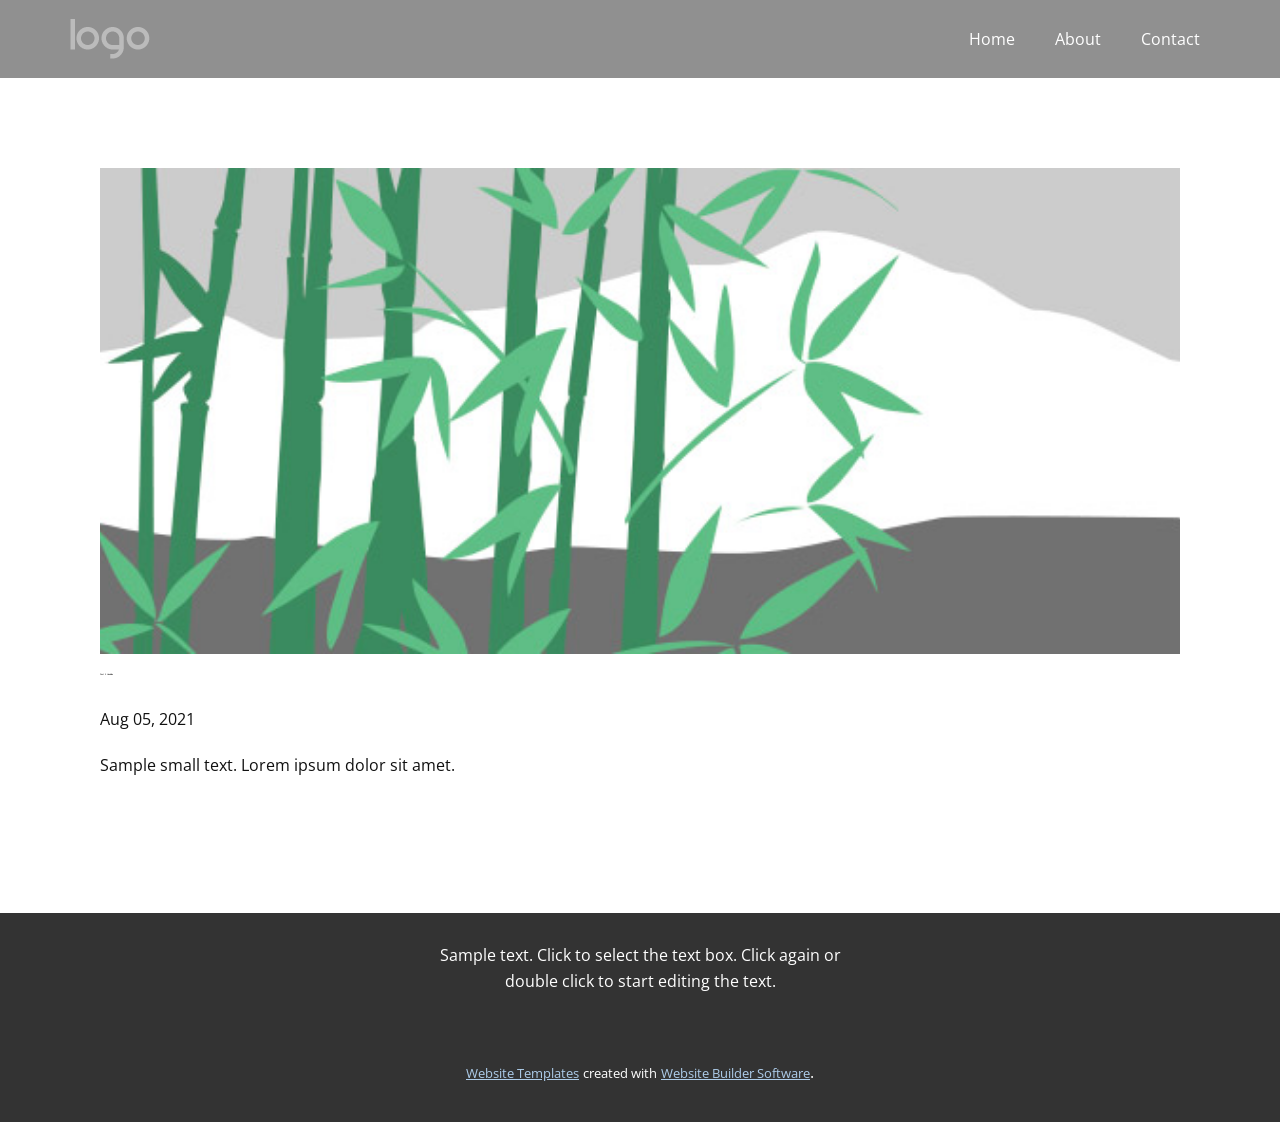
<file: blog/post-4.html>
<!doctype html>
<html style="font-size: 16px;"><head>
    <meta name="viewport" content="width=device-width, initial-scale=1.0">
    <meta charset="utf-8">
    <meta name="keywords" content="Post 1 Headline">
    <meta name="description" content="">
    <meta name="page_type" content="np-template-header-footer-from-plugin">
    <title>Post 5 Headline</title>
    <link rel="stylesheet" href="../nicepage.css" media="screen">
<link rel="stylesheet" href="../Post-Template.css" media="screen">
    <script class="u-script" type="text/javascript" src="../jquery.js" defer=""></script>
    <script class="u-script" type="text/javascript" src="../nicepage.js" defer=""></script>
    <meta name="generator" content="Nicepage 3.22.0, nicepage.com">
    <link id="u-theme-google-font" rel="stylesheet" href="https://fonts.googleapis.com/css?family=Roboto:100,100i,300,300i,400,400i,500,500i,700,700i,900,900i|Open+Sans:300,300i,400,400i,600,600i,700,700i,800,800i">
    
    
    <script type="application/ld+json">{
		"@context": "http://schema.org",
		"@type": "Organization",
		"name": "karan",
		"logo": "images/default-logo.png"
}</script>
    <meta name="theme-color" content="#478ac9">
  </head>
  <body class="u-body"><header class="u-align-center-xs u-clearfix u-custom-color-1 u-header u-header" id="sec-3ee1" data-animation-name="" data-animation-duration="0" data-animation-delay="0" data-animation-direction=""><div class="u-clearfix u-sheet u-sheet-1">
        <a href="https://nicepage.com" class="u-image u-logo u-image-1" data-image-width="80" data-image-height="40">
          <img src="../images/default-logo.png" class="u-logo-image u-logo-image-1">
        </a>
        <nav class="u-align-left u-menu u-menu-dropdown u-nav-spacing-25 u-offcanvas u-menu-1">
          <div class="menu-collapse" style="font-size: 1rem; letter-spacing: 0px; font-weight: 400;">
            <a class="u-button-style u-custom-active-border-color u-custom-border u-custom-border-color u-custom-borders u-custom-hover-border-color u-custom-left-right-menu-spacing u-custom-padding-bottom u-custom-text-active-color u-custom-text-color u-custom-text-hover-color u-custom-top-bottom-menu-spacing u-nav-link" href="#" style="padding: 2px 0px; font-size: calc(1em + 4px);">
              <svg class="u-svg-link" preserveAspectRatio="xMidYMin slice" viewBox="0 0 302 302" style=""><use xmlns:xlink="http://www.w3.org/1999/xlink" xlink:href="#svg-7b92"></use></svg>
              <svg xmlns="http://www.w3.org/2000/svg" xmlns:xlink="http://www.w3.org/1999/xlink" version="1.1" id="svg-7b92" x="0px" y="0px" viewBox="0 0 302 302" style="enable-background:new 0 0 302 302;" xml:space="preserve" class="u-svg-content"><g><rect y="36" width="302" height="30"></rect><rect y="236" width="302" height="30"></rect><rect y="136" width="302" height="30"></rect>
</g><g></g><g></g><g></g><g></g><g></g><g></g><g></g><g></g><g></g><g></g><g></g><g></g><g></g><g></g><g></g></svg>
            </a>
          </div>
          <div class="u-custom-menu u-nav-container">
            <ul class="u-custom-font u-nav u-spacing-20 u-text-font u-unstyled u-nav-1"><li class="u-nav-item"><a class="u-border-active-palette-1-base u-border-hover-palette-1-base u-button-style u-nav-link u-text-active-custom-color-2 u-text-body-alt-color u-text-hover-custom-color-3" href="../Home.html" style="padding: 10px;">Home</a>
</li><li class="u-nav-item"><a class="u-border-active-palette-1-base u-border-hover-palette-1-base u-button-style u-nav-link u-text-active-custom-color-2 u-text-body-alt-color u-text-hover-custom-color-3" href="../About.html" style="padding: 10px;">About</a>
</li><li class="u-nav-item"><a class="u-border-active-palette-1-base u-border-hover-palette-1-base u-button-style u-nav-link u-text-active-custom-color-2 u-text-body-alt-color u-text-hover-custom-color-3" href="../Contact.html" style="padding: 10px;">Contact</a>
</li></ul>
          </div>
          <div class="u-custom-menu u-nav-container-collapse">
            <div class="u-align-center u-black u-container-style u-inner-container-layout u-opacity u-opacity-95 u-sidenav">
              <div class="u-sidenav-overflow">
                <div class="u-menu-close"></div>
                <ul class="u-align-center u-nav u-popupmenu-items u-unstyled u-nav-2"><li class="u-nav-item"><a class="u-button-style u-nav-link" href="../Home.html" style="padding: 10px;">Home</a>
</li><li class="u-nav-item"><a class="u-button-style u-nav-link" href="../About.html" style="padding: 10px;">About</a>
</li><li class="u-nav-item"><a class="u-button-style u-nav-link" href="../Contact.html" style="padding: 10px;">Contact</a>
</li></ul>
              </div>
            </div>
            <div class="u-black u-menu-overlay u-opacity u-opacity-70"></div>
          </div>
        </nav>
      </div></header>
    <section class="u-align-center u-clearfix u-section-1" id="sec-23f5">
      <div class="u-clearfix u-sheet u-valign-middle-md u-valign-middle-sm u-valign-middle-xs u-sheet-1"><!--post_details--><!--post_details_options_json--><!--{"source":""}--><!--/post_details_options_json--><!--blog_post-->
        <div class="u-container-style u-expanded-width u-post-details u-post-details-1">
          <div class="u-container-layout u-valign-middle u-container-layout-1"><!--blog_post_image-->
            <img alt="" class="u-blog-control u-expanded-width u-image u-image-default u-image-1" src="[data-uri]"><!--/blog_post_image--><!--blog_post_header-->
            <h2 class="u-blog-control u-text u-text-1">Post 5 Headline</h2><!--/blog_post_header--><!--blog_post_metadata-->
            <div class="u-blog-control u-metadata u-metadata-1"><!--blog_post_metadata_date-->
              <span class="u-meta-date u-meta-icon">Aug 05, 2021</span><!--/blog_post_metadata_date--><!--blog_post_metadata_category-->
              <!--/blog_post_metadata_category--><!--blog_post_metadata_comments-->
              <!--/blog_post_metadata_comments-->
            </div><!--/blog_post_metadata--><!--blog_post_content-->
            <div class="u-align-justify u-blog-control u-post-content u-text u-text-2 fr-view">
  Sample small text. Lorem ipsum dolor sit amet.
  </div><!--/blog_post_content-->
          </div>
        </div><!--/blog_post--><!--/post_details-->
      </div>
    </section>
    
    
    <footer class="u-align-center u-clearfix u-footer u-grey-80 u-footer" id="sec-408c"><div class="u-clearfix u-sheet u-sheet-1">
        <p class="u-text u-text-1">Sample text. Click to select the text box. Click again or double click to start editing the text.</p>
      </div></footer>
    <section class="u-backlink u-clearfix u-grey-80">
      <a class="u-link" href="https://nicepage.com/website-templates" target="_blank">
        <span>Website Templates</span>
      </a>
      <p class="u-text">
        <span>created with</span>
      </p>
      <a class="u-link" href="https://nicepage.com/" target="_blank">
        <span>Website Builder Software</span>
      </a>. 
    </section>
  
</body></html>
</file>
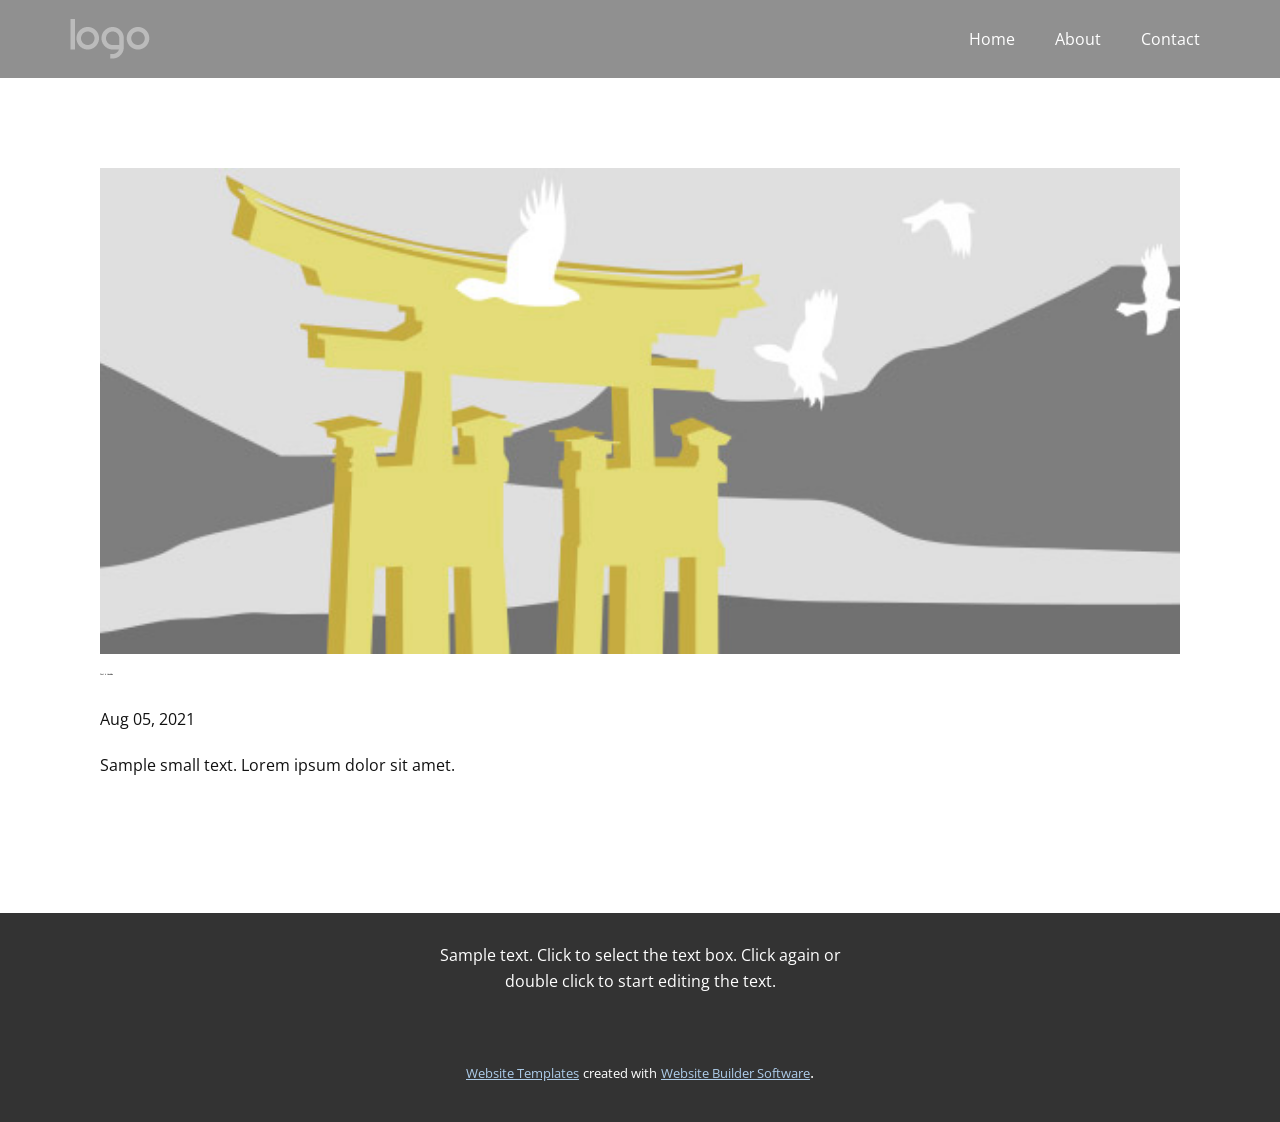
<file: blog/post-5.html>
<!doctype html>
<html style="font-size: 16px;"><head>
    <meta name="viewport" content="width=device-width, initial-scale=1.0">
    <meta charset="utf-8">
    <meta name="keywords" content="Post 1 Headline">
    <meta name="description" content="">
    <meta name="page_type" content="np-template-header-footer-from-plugin">
    <title>Post 6 Headline</title>
    <link rel="stylesheet" href="../nicepage.css" media="screen">
<link rel="stylesheet" href="../Post-Template.css" media="screen">
    <script class="u-script" type="text/javascript" src="../jquery.js" defer=""></script>
    <script class="u-script" type="text/javascript" src="../nicepage.js" defer=""></script>
    <meta name="generator" content="Nicepage 3.22.0, nicepage.com">
    <link id="u-theme-google-font" rel="stylesheet" href="https://fonts.googleapis.com/css?family=Roboto:100,100i,300,300i,400,400i,500,500i,700,700i,900,900i|Open+Sans:300,300i,400,400i,600,600i,700,700i,800,800i">
    
    
    <script type="application/ld+json">{
		"@context": "http://schema.org",
		"@type": "Organization",
		"name": "karan",
		"logo": "images/default-logo.png"
}</script>
    <meta name="theme-color" content="#478ac9">
  </head>
  <body class="u-body"><header class="u-align-center-xs u-clearfix u-custom-color-1 u-header u-header" id="sec-3ee1" data-animation-name="" data-animation-duration="0" data-animation-delay="0" data-animation-direction=""><div class="u-clearfix u-sheet u-sheet-1">
        <a href="https://nicepage.com" class="u-image u-logo u-image-1" data-image-width="80" data-image-height="40">
          <img src="../images/default-logo.png" class="u-logo-image u-logo-image-1">
        </a>
        <nav class="u-align-left u-menu u-menu-dropdown u-nav-spacing-25 u-offcanvas u-menu-1">
          <div class="menu-collapse" style="font-size: 1rem; letter-spacing: 0px; font-weight: 400;">
            <a class="u-button-style u-custom-active-border-color u-custom-border u-custom-border-color u-custom-borders u-custom-hover-border-color u-custom-left-right-menu-spacing u-custom-padding-bottom u-custom-text-active-color u-custom-text-color u-custom-text-hover-color u-custom-top-bottom-menu-spacing u-nav-link" href="#" style="padding: 2px 0px; font-size: calc(1em + 4px);">
              <svg class="u-svg-link" preserveAspectRatio="xMidYMin slice" viewBox="0 0 302 302" style=""><use xmlns:xlink="http://www.w3.org/1999/xlink" xlink:href="#svg-7b92"></use></svg>
              <svg xmlns="http://www.w3.org/2000/svg" xmlns:xlink="http://www.w3.org/1999/xlink" version="1.1" id="svg-7b92" x="0px" y="0px" viewBox="0 0 302 302" style="enable-background:new 0 0 302 302;" xml:space="preserve" class="u-svg-content"><g><rect y="36" width="302" height="30"></rect><rect y="236" width="302" height="30"></rect><rect y="136" width="302" height="30"></rect>
</g><g></g><g></g><g></g><g></g><g></g><g></g><g></g><g></g><g></g><g></g><g></g><g></g><g></g><g></g><g></g></svg>
            </a>
          </div>
          <div class="u-custom-menu u-nav-container">
            <ul class="u-custom-font u-nav u-spacing-20 u-text-font u-unstyled u-nav-1"><li class="u-nav-item"><a class="u-border-active-palette-1-base u-border-hover-palette-1-base u-button-style u-nav-link u-text-active-custom-color-2 u-text-body-alt-color u-text-hover-custom-color-3" href="../Home.html" style="padding: 10px;">Home</a>
</li><li class="u-nav-item"><a class="u-border-active-palette-1-base u-border-hover-palette-1-base u-button-style u-nav-link u-text-active-custom-color-2 u-text-body-alt-color u-text-hover-custom-color-3" href="../About.html" style="padding: 10px;">About</a>
</li><li class="u-nav-item"><a class="u-border-active-palette-1-base u-border-hover-palette-1-base u-button-style u-nav-link u-text-active-custom-color-2 u-text-body-alt-color u-text-hover-custom-color-3" href="../Contact.html" style="padding: 10px;">Contact</a>
</li></ul>
          </div>
          <div class="u-custom-menu u-nav-container-collapse">
            <div class="u-align-center u-black u-container-style u-inner-container-layout u-opacity u-opacity-95 u-sidenav">
              <div class="u-sidenav-overflow">
                <div class="u-menu-close"></div>
                <ul class="u-align-center u-nav u-popupmenu-items u-unstyled u-nav-2"><li class="u-nav-item"><a class="u-button-style u-nav-link" href="../Home.html" style="padding: 10px;">Home</a>
</li><li class="u-nav-item"><a class="u-button-style u-nav-link" href="../About.html" style="padding: 10px;">About</a>
</li><li class="u-nav-item"><a class="u-button-style u-nav-link" href="../Contact.html" style="padding: 10px;">Contact</a>
</li></ul>
              </div>
            </div>
            <div class="u-black u-menu-overlay u-opacity u-opacity-70"></div>
          </div>
        </nav>
      </div></header>
    <section class="u-align-center u-clearfix u-section-1" id="sec-23f5">
      <div class="u-clearfix u-sheet u-valign-middle-md u-valign-middle-sm u-valign-middle-xs u-sheet-1"><!--post_details--><!--post_details_options_json--><!--{"source":""}--><!--/post_details_options_json--><!--blog_post-->
        <div class="u-container-style u-expanded-width u-post-details u-post-details-1">
          <div class="u-container-layout u-valign-middle u-container-layout-1"><!--blog_post_image-->
            <img alt="" class="u-blog-control u-expanded-width u-image u-image-default u-image-1" src="[data-uri]"><!--/blog_post_image--><!--blog_post_header-->
            <h2 class="u-blog-control u-text u-text-1">Post 6 Headline</h2><!--/blog_post_header--><!--blog_post_metadata-->
            <div class="u-blog-control u-metadata u-metadata-1"><!--blog_post_metadata_date-->
              <span class="u-meta-date u-meta-icon">Aug 05, 2021</span><!--/blog_post_metadata_date--><!--blog_post_metadata_category-->
              <!--/blog_post_metadata_category--><!--blog_post_metadata_comments-->
              <!--/blog_post_metadata_comments-->
            </div><!--/blog_post_metadata--><!--blog_post_content-->
            <div class="u-align-justify u-blog-control u-post-content u-text u-text-2 fr-view">
  Sample small text. Lorem ipsum dolor sit amet.
  </div><!--/blog_post_content-->
          </div>
        </div><!--/blog_post--><!--/post_details-->
      </div>
    </section>
    
    
    <footer class="u-align-center u-clearfix u-footer u-grey-80 u-footer" id="sec-408c"><div class="u-clearfix u-sheet u-sheet-1">
        <p class="u-text u-text-1">Sample text. Click to select the text box. Click again or double click to start editing the text.</p>
      </div></footer>
    <section class="u-backlink u-clearfix u-grey-80">
      <a class="u-link" href="https://nicepage.com/website-templates" target="_blank">
        <span>Website Templates</span>
      </a>
      <p class="u-text">
        <span>created with</span>
      </p>
      <a class="u-link" href="https://nicepage.com/" target="_blank">
        <span>Website Builder Software</span>
      </a>. 
    </section>
  
</body></html>
</file>
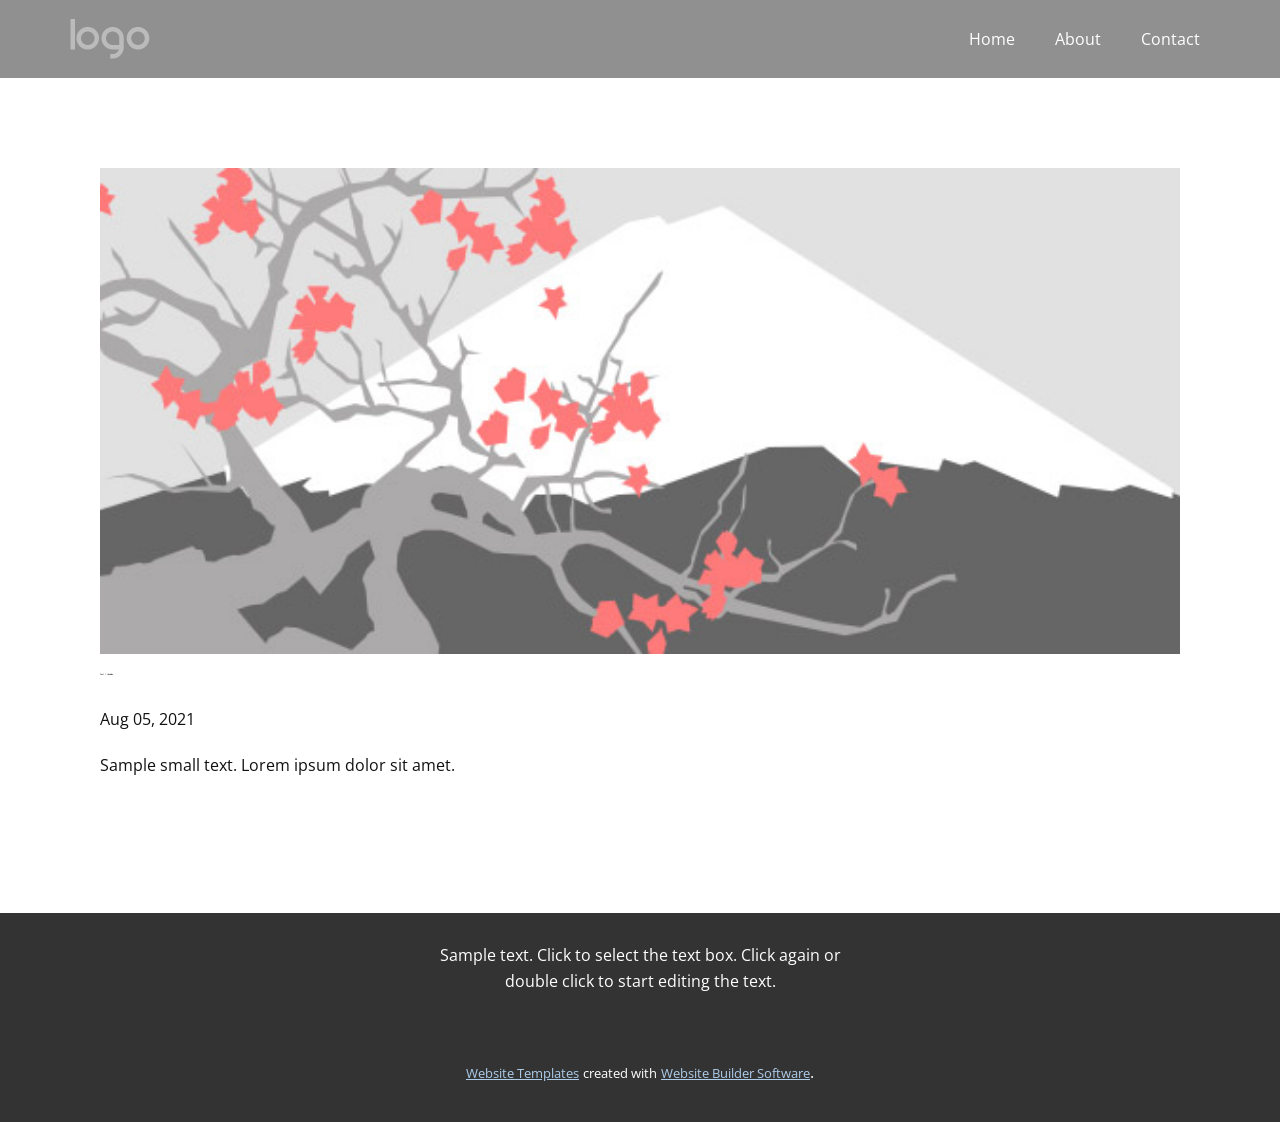
<file: blog/post.html>
<!doctype html>
<html style="font-size: 16px;"><head>
    <meta name="viewport" content="width=device-width, initial-scale=1.0">
    <meta charset="utf-8">
    <meta name="keywords" content="Post 1 Headline">
    <meta name="description" content="">
    <meta name="page_type" content="np-template-header-footer-from-plugin">
    <title>Post 1 Headline</title>
    <link rel="stylesheet" href="../nicepage.css" media="screen">
<link rel="stylesheet" href="../Post-Template.css" media="screen">
    <script class="u-script" type="text/javascript" src="../jquery.js" defer=""></script>
    <script class="u-script" type="text/javascript" src="../nicepage.js" defer=""></script>
    <meta name="generator" content="Nicepage 3.22.0, nicepage.com">
    <link id="u-theme-google-font" rel="stylesheet" href="https://fonts.googleapis.com/css?family=Roboto:100,100i,300,300i,400,400i,500,500i,700,700i,900,900i|Open+Sans:300,300i,400,400i,600,600i,700,700i,800,800i">
    
    
    <script type="application/ld+json">{
		"@context": "http://schema.org",
		"@type": "Organization",
		"name": "karan",
		"logo": "images/default-logo.png"
}</script>
    <meta name="theme-color" content="#478ac9">
  </head>
  <body class="u-body"><header class="u-align-center-xs u-clearfix u-custom-color-1 u-header u-header" id="sec-3ee1" data-animation-name="" data-animation-duration="0" data-animation-delay="0" data-animation-direction=""><div class="u-clearfix u-sheet u-sheet-1">
        <a href="https://nicepage.com" class="u-image u-logo u-image-1" data-image-width="80" data-image-height="40">
          <img src="../images/default-logo.png" class="u-logo-image u-logo-image-1">
        </a>
        <nav class="u-align-left u-menu u-menu-dropdown u-nav-spacing-25 u-offcanvas u-menu-1">
          <div class="menu-collapse" style="font-size: 1rem; letter-spacing: 0px; font-weight: 400;">
            <a class="u-button-style u-custom-active-border-color u-custom-border u-custom-border-color u-custom-borders u-custom-hover-border-color u-custom-left-right-menu-spacing u-custom-padding-bottom u-custom-text-active-color u-custom-text-color u-custom-text-hover-color u-custom-top-bottom-menu-spacing u-nav-link" href="#" style="padding: 2px 0px; font-size: calc(1em + 4px);">
              <svg class="u-svg-link" preserveAspectRatio="xMidYMin slice" viewBox="0 0 302 302" style=""><use xmlns:xlink="http://www.w3.org/1999/xlink" xlink:href="#svg-7b92"></use></svg>
              <svg xmlns="http://www.w3.org/2000/svg" xmlns:xlink="http://www.w3.org/1999/xlink" version="1.1" id="svg-7b92" x="0px" y="0px" viewBox="0 0 302 302" style="enable-background:new 0 0 302 302;" xml:space="preserve" class="u-svg-content"><g><rect y="36" width="302" height="30"></rect><rect y="236" width="302" height="30"></rect><rect y="136" width="302" height="30"></rect>
</g><g></g><g></g><g></g><g></g><g></g><g></g><g></g><g></g><g></g><g></g><g></g><g></g><g></g><g></g><g></g></svg>
            </a>
          </div>
          <div class="u-custom-menu u-nav-container">
            <ul class="u-custom-font u-nav u-spacing-20 u-text-font u-unstyled u-nav-1"><li class="u-nav-item"><a class="u-border-active-palette-1-base u-border-hover-palette-1-base u-button-style u-nav-link u-text-active-custom-color-2 u-text-body-alt-color u-text-hover-custom-color-3" href="../Home.html" style="padding: 10px;">Home</a>
</li><li class="u-nav-item"><a class="u-border-active-palette-1-base u-border-hover-palette-1-base u-button-style u-nav-link u-text-active-custom-color-2 u-text-body-alt-color u-text-hover-custom-color-3" href="../About.html" style="padding: 10px;">About</a>
</li><li class="u-nav-item"><a class="u-border-active-palette-1-base u-border-hover-palette-1-base u-button-style u-nav-link u-text-active-custom-color-2 u-text-body-alt-color u-text-hover-custom-color-3" href="../Contact.html" style="padding: 10px;">Contact</a>
</li></ul>
          </div>
          <div class="u-custom-menu u-nav-container-collapse">
            <div class="u-align-center u-black u-container-style u-inner-container-layout u-opacity u-opacity-95 u-sidenav">
              <div class="u-sidenav-overflow">
                <div class="u-menu-close"></div>
                <ul class="u-align-center u-nav u-popupmenu-items u-unstyled u-nav-2"><li class="u-nav-item"><a class="u-button-style u-nav-link" href="../Home.html" style="padding: 10px;">Home</a>
</li><li class="u-nav-item"><a class="u-button-style u-nav-link" href="../About.html" style="padding: 10px;">About</a>
</li><li class="u-nav-item"><a class="u-button-style u-nav-link" href="../Contact.html" style="padding: 10px;">Contact</a>
</li></ul>
              </div>
            </div>
            <div class="u-black u-menu-overlay u-opacity u-opacity-70"></div>
          </div>
        </nav>
      </div></header>
    <section class="u-align-center u-clearfix u-section-1" id="sec-23f5">
      <div class="u-clearfix u-sheet u-valign-middle-md u-valign-middle-sm u-valign-middle-xs u-sheet-1"><!--post_details--><!--post_details_options_json--><!--{"source":""}--><!--/post_details_options_json--><!--blog_post-->
        <div class="u-container-style u-expanded-width u-post-details u-post-details-1">
          <div class="u-container-layout u-valign-middle u-container-layout-1"><!--blog_post_image-->
            <img alt="" class="u-blog-control u-expanded-width u-image u-image-default u-image-1" src="[data-uri]"><!--/blog_post_image--><!--blog_post_header-->
            <h2 class="u-blog-control u-text u-text-1">Post 1 Headline</h2><!--/blog_post_header--><!--blog_post_metadata-->
            <div class="u-blog-control u-metadata u-metadata-1"><!--blog_post_metadata_date-->
              <span class="u-meta-date u-meta-icon">Aug 05, 2021</span><!--/blog_post_metadata_date--><!--blog_post_metadata_category-->
              <!--/blog_post_metadata_category--><!--blog_post_metadata_comments-->
              <!--/blog_post_metadata_comments-->
            </div><!--/blog_post_metadata--><!--blog_post_content-->
            <div class="u-align-justify u-blog-control u-post-content u-text u-text-2 fr-view">
  Sample small text. Lorem ipsum dolor sit amet.
  </div><!--/blog_post_content-->
          </div>
        </div><!--/blog_post--><!--/post_details-->
      </div>
    </section>
    
    
    <footer class="u-align-center u-clearfix u-footer u-grey-80 u-footer" id="sec-408c"><div class="u-clearfix u-sheet u-sheet-1">
        <p class="u-text u-text-1">Sample text. Click to select the text box. Click again or double click to start editing the text.</p>
      </div></footer>
    <section class="u-backlink u-clearfix u-grey-80">
      <a class="u-link" href="https://nicepage.com/website-templates" target="_blank">
        <span>Website Templates</span>
      </a>
      <p class="u-text">
        <span>created with</span>
      </p>
      <a class="u-link" href="https://nicepage.com/" target="_blank">
        <span>Website Builder Software</span>
      </a>. 
    </section>
  
</body></html>
</file>
